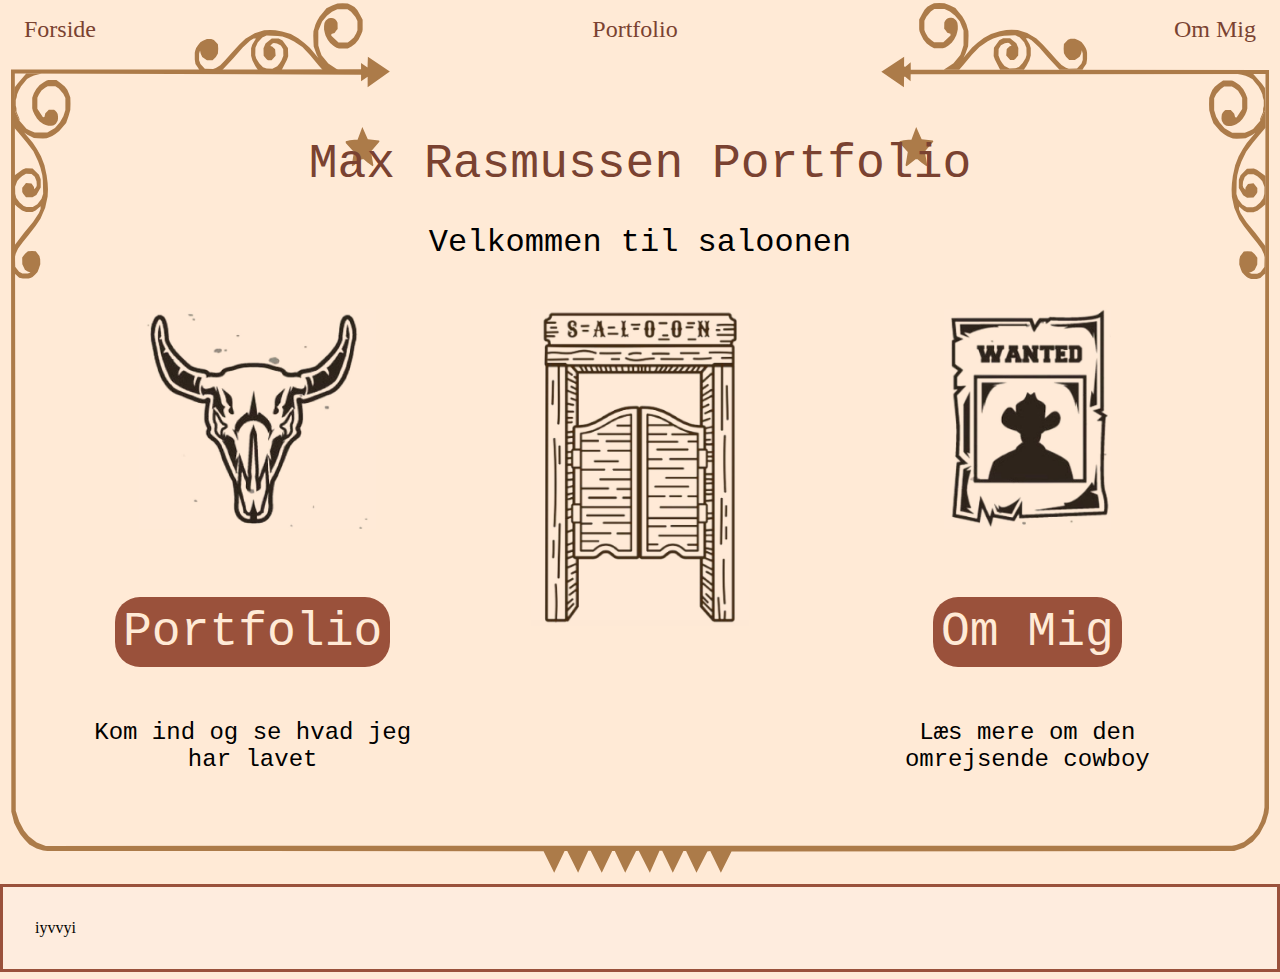
<file: index.html>
<!DOCTYPE html>
<html lang="en">

<head>
    <meta charset="UTF-8">
    <meta name="viewport" content="width=device-width, initial-scale=1.0">
    <title>Forside-portfolio</title>
    <link rel="stylesheet" href="css/style.css">
    <link rel="stylesheet" href="css/layout.css">
    <link rel="stylesheet" href="css/color.css">
</head>

<body>
    <header>
        <nav class="headerboks">
            <ul>
                <li><a href="index.html">Forside</a></li>
                <li><a href="portfolio.html">Portfolio</a></li>
                <li><a href="om-mig.html">Om Mig</a></li>
            </ul>
        </nav>
    </header>

    <div class="frame-wrapper">
        <?xml version="1.0" encoding="UTF-8"?>
        <svg class="page-frame" viewBox="0 0 761.62 445.25" preserveAspectRatio="none" aria-hidden="true" id="Layer_1"
            data-name="Layer 1" xmlns="http://www.w3.org/2000/svg">
            <defs>
                <style>
                    .cls-1 {
                        fill: #ac7b49;
                    }
                </style>
            </defs>
            <polygon class="cls-1"
                points="564.68 34.18 570.63 30.86 574.73 26.67 575.75 24.23 576.68 21.64 576.68 14.03 574.39 9.4 571.45 6.39 568.4 4.3 565.17 3.09 559.01 3.09 556.86 4.36 554.2 7.08 552.99 9.15 552.99 13.8 553.71 15.37 555.2 17.56 557.27 19.12 558.88 20.04 564.45 20.06 568.81 16.66 568.77 15.78 566.85 15.23 565.78 14 564.98 13.14 565.04 9.93 565.56 9.15 566.31 8.35 567.21 7.76 568.42 7.57 569.46 7.53 570.65 7.78 572.13 8.84 572.84 9.87 573.03 10.52 573.21 11.73 573.21 13.39 572.82 15.02 572.31 16.46 570.98 18.64 569.51 20.3 567.38 21.84 565.68 22.74 564.21 23.17 558.86 23.15 556.63 22.17 554.38 20.71 552.37 18.64 550.78 15.98 550.04 14.41 549.84 13.39 549.84 8.51 551.45 5.87 553.09 3.46 554.77 1.94 556.92 .86 558.8 .1 562.01 0 565.13 .12 568.28 1.15 571.76 2.62 573.84 4.71 575.87 6.8 577.45 9.13 578.47 11.05 579.06 12.83 579.62 14.39 579.72 16.68 579.58 20.08 579.47 22.12 577.79 26.08 576.63 28.04 581.86 22.81 585.12 20.34 588.87 17.88 593.31 15.81 598.63 14.42 602.58 13.83 605.74 13.64 609.49 13.83 615.21 15.31 620.83 18.17 624.48 21.13 629.22 25.47 632.97 29.03 636.03 31.69 638.69 33.17 640.39 33.64 645.39 33.49 648.02 31.11 648.86 29.15 648.86 25.86 648.29 24.17 647.87 25.92 646.96 27.58 644.1 29.18 640.69 29.24 638.7 27.52 637.46 25.77 637.29 23.28 637.46 21.02 639.9 18.82 641.5 18.35 644.11 18.29 646.55 19.24 648.09 19.95 649.52 21.49 650.64 22.98 651.18 24.23 651.48 25.41 651.48 28.86 651.06 31.05 649.4 33.13 648.74 34.18 634.77 34.18 627.99 28.07 622.44 22.68 617.87 19.09 615.82 18.11 614.44 18.11 616.64 21.13 617.38 23.01 617.38 26.85 616.56 29.3 614.84 32.08 613.21 34.18 598.83 34.18 595.65 28.97 594.91 27.09 595.08 22.93 598.34 19.09 600.66 18.03 604.88 18.03 608.64 20.64 609.86 23.01 609.78 26.93 607.98 28.65 607.17 29.22 604.96 29.22 602.51 26.93 602.84 23.58 604.63 22.11 605.78 21.95 604.63 20.72 603.65 20.4 601.69 20.56 599.32 21.62 597.94 23.58 597.85 26.93 598.92 29.22 600.06 30.77 601.53 32.24 604.47 33.55 607.98 33.46 610.19 32.81 612.48 30.77 614.27 28.32 614.84 26.6 614.76 22.85 613.37 20.07 610.6 17.54 607.98 16.56 601.2 16.72 598.43 17.09 594.67 18.19 591.35 19.61 586.31 22.47 581.74 26.53 576.57 31.7 574.05 34.18 564.68 34.18" />
            <polygon class="cls-1"
                points="198.06 34.3 192.11 30.99 188.01 26.79 186.98 24.35 186.06 21.76 186.06 14.15 188.35 9.52 191.29 6.52 194.34 4.42 197.56 3.21 203.72 3.21 205.87 4.48 208.53 7.2 209.74 9.27 209.74 13.93 209.02 15.49 207.53 17.68 205.46 19.24 203.86 20.16 198.29 20.18 193.92 16.78 193.96 15.9 195.88 15.35 196.96 14.12 197.76 13.26 197.7 10.05 197.17 9.27 196.43 8.47 195.53 7.88 194.32 7.69 193.28 7.65 192.09 7.9 190.6 8.96 189.9 10 189.7 10.64 189.53 11.85 189.53 13.52 189.92 15.14 190.42 16.59 191.75 18.76 193.22 20.42 195.35 21.96 197.05 22.86 198.52 23.29 203.88 23.27 206.11 22.29 208.36 20.83 210.37 18.76 211.95 16.1 212.7 14.53 212.89 13.52 212.89 8.63 211.29 5.99 209.65 3.58 207.96 2.06 205.81 .98 203.94 .22 200.73 .12 197.6 .24 194.45 1.27 190.97 2.74 188.9 4.83 186.87 6.93 185.28 9.25 184.27 11.17 183.68 12.95 183.11 14.51 183.01 16.8 183.15 20.2 183.27 22.24 184.95 26.21 186.1 28.16 180.87 22.93 177.62 20.47 173.87 18 169.43 15.93 164.1 14.55 160.16 13.95 157 13.76 153.25 13.95 147.53 15.43 141.9 18.29 138.25 21.25 133.52 25.6 129.77 29.15 126.71 31.81 124.04 33.29 122.35 33.76 117.34 33.61 114.71 31.23 113.87 29.27 113.87 25.98 114.44 24.29 114.87 26.04 115.77 27.7 118.64 29.3 122.05 29.36 124.04 27.64 125.27 25.89 125.45 23.4 125.27 21.14 122.84 18.94 121.23 18.47 118.62 18.41 116.19 19.36 114.64 20.07 113.22 21.62 112.09 23.1 111.56 24.35 111.26 25.53 111.26 28.98 111.68 31.17 113.34 33.25 113.99 34.3 127.96 34.3 134.74 28.19 140.3 22.8 144.87 19.21 146.91 18.23 148.3 18.23 146.09 21.25 145.36 23.13 145.36 26.97 146.18 29.42 147.89 32.2 149.52 34.3 163.9 34.3 167.09 29.09 167.82 27.21 167.66 23.05 164.39 19.21 162.08 18.15 157.86 18.15 154.1 20.76 152.87 23.13 152.96 27.05 154.75 28.77 155.57 29.34 157.77 29.34 160.22 27.05 159.9 23.7 158.1 22.23 156.96 22.07 158.1 20.84 159.08 20.52 161.04 20.68 163.41 21.74 164.8 23.7 164.88 27.05 163.82 29.34 162.68 30.89 161.2 32.36 158.26 33.67 154.75 33.59 152.55 32.93 150.26 30.89 148.46 28.44 147.89 26.72 147.97 22.97 149.36 20.19 152.14 17.66 154.75 16.68 161.53 16.84 164.31 17.21 168.07 18.31 171.38 19.73 176.42 22.59 180.99 26.65 186.16 31.82 188.68 34.3 198.06 34.3" />
            <g>
                <polygon class="cls-1"
                    points="1.83 54.3 5.15 60.26 9.35 64.36 11.79 65.38 14.37 66.31 21.98 66.31 26.62 64.01 29.62 61.08 31.71 58.03 32.93 54.8 32.93 48.64 31.65 46.49 28.94 43.83 26.86 42.62 22.21 42.62 20.65 43.34 18.46 44.83 16.89 46.9 15.97 48.5 15.95 54.08 19.36 58.44 20.24 58.4 20.78 56.48 22.01 55.41 22.88 54.61 26.08 54.66 26.86 55.19 27.67 55.93 28.25 56.83 28.45 58.05 28.49 59.08 28.23 60.28 27.18 61.76 26.14 62.47 25.5 62.66 24.28 62.84 22.62 62.84 21 62.45 19.55 61.94 17.38 60.61 15.72 59.14 14.17 57.01 13.27 55.31 12.84 53.84 12.86 48.48 13.84 46.26 15.31 44.01 17.38 41.99 20.04 40.41 21.6 39.67 22.62 39.47 27.51 39.47 30.15 41.07 32.55 42.72 34.08 44.4 35.15 46.55 35.92 48.43 36.02 51.63 35.9 54.76 34.86 57.91 33.39 61.39 31.3 63.46 29.21 65.5 26.88 67.08 24.97 68.1 23.19 68.68 21.62 69.25 19.34 69.35 15.93 69.21 13.9 69.09 9.93 67.41 7.98 66.26 13.2 71.49 15.67 74.74 18.14 78.49 20.21 82.93 21.59 88.26 22.18 92.21 22.38 95.36 22.18 99.11 20.7 104.84 17.84 110.46 14.88 114.11 10.54 118.85 6.99 122.6 4.32 125.65 2.84 128.32 2.37 130.01 2.52 135.02 4.91 137.65 6.87 138.49 10.16 138.49 11.85 137.92 10.1 137.5 8.44 136.59 6.84 133.72 6.78 130.32 8.5 128.32 10.25 127.09 12.74 126.91 15 127.09 17.19 129.53 17.67 131.13 17.73 133.74 16.78 136.18 16.06 137.72 14.52 139.14 13.04 140.27 11.79 140.81 10.6 141.1 7.16 141.1 4.96 140.69 2.88 139.03 1.83 138.37 1.83 124.4 7.94 117.62 13.33 112.07 16.93 107.49 17.91 105.45 17.91 104.06 14.88 106.27 13.01 107 9.17 107 6.72 106.19 3.94 104.47 1.83 102.84 1.83 88.46 7.04 85.28 8.92 84.54 13.09 84.71 16.93 87.97 17.99 90.29 17.99 94.51 15.37 98.26 13.01 99.49 9.08 99.41 7.37 97.61 6.8 96.79 6.8 94.59 9.08 92.14 12.43 92.46 13.9 94.26 14.07 95.4 15.29 94.26 15.62 93.28 15.46 91.32 14.39 88.95 12.43 87.56 9.08 87.48 6.8 88.54 5.25 89.69 3.78 91.16 2.47 94.1 2.55 97.61 3.2 99.82 5.25 102.1 7.7 103.9 9.41 104.47 13.17 104.39 15.95 103 18.48 100.22 19.46 97.61 19.29 90.83 18.92 88.05 17.82 84.3 16.41 80.98 13.54 75.94 9.49 71.37 4.32 66.2 1.83 63.68 1.83 54.3" />
                <polygon class="cls-1"
                    points="9.24 36.15 4.03 41.17 2.19 43.31 1.83 54.3 4.41 58.93 5.15 60.26 5.12 59.29 3.33 55.67 3.28 53.88 2.88 52.54 2.88 49.66 3.43 48.21 3.73 46.68 4.62 44.89 6.11 42.61 7.75 40.92 9.69 38.89 11.82 37.89 13.91 37.1 16.24 36.6 18.62 36.15 9.24 36.15" />
            </g>
            <g>
                <polygon class="cls-1"
                    points="759.51 54.46 756.19 60.41 752 64.51 749.56 65.54 746.97 66.46 739.36 66.46 734.73 64.17 731.72 61.23 729.63 58.18 728.42 54.96 728.42 48.8 729.69 46.65 732.41 43.99 734.48 42.78 739.13 42.78 740.7 43.5 742.89 44.98 744.45 47.06 745.37 48.66 745.39 54.23 741.99 58.59 741.11 58.55 740.56 56.64 739.33 55.56 738.47 54.76 735.26 54.82 734.48 55.35 733.68 56.09 733.09 56.99 732.9 58.2 732.86 59.24 733.11 60.43 734.17 61.92 735.2 62.62 735.85 62.82 737.06 62.99 738.72 62.99 740.35 62.6 741.79 62.09 743.97 60.76 745.63 59.3 747.17 57.17 748.07 55.47 748.5 54 748.48 48.64 747.5 46.41 746.04 44.16 743.97 42.15 741.31 40.57 739.74 39.82 738.72 39.63 733.84 39.63 731.2 41.23 728.79 42.87 727.27 44.55 726.19 46.71 725.43 48.58 725.33 51.79 725.45 54.92 726.48 58.07 727.95 61.55 730.04 63.62 732.13 65.65 734.46 67.24 736.38 68.25 738.16 68.84 739.72 69.41 742.01 69.5 745.41 69.37 747.44 69.25 751.41 67.57 753.37 66.42 748.14 71.64 745.67 74.9 743.21 78.65 741.14 83.09 739.75 88.42 739.16 92.36 738.97 95.52 739.16 99.27 740.64 104.99 743.5 110.62 746.46 114.27 750.8 119 754.36 122.75 757.02 125.81 758.5 128.47 758.97 130.17 758.82 135.18 756.44 137.8 754.48 138.65 751.19 138.65 749.5 138.08 751.25 137.65 752.91 136.75 754.51 133.88 754.57 130.47 752.85 128.48 751.1 127.25 748.61 127.07 746.35 127.25 744.15 129.68 743.68 131.29 743.62 133.9 744.57 136.33 745.28 137.88 746.82 139.3 748.31 140.43 749.56 140.96 750.74 141.26 754.19 141.26 756.38 140.84 758.46 139.18 759.51 138.53 759.51 124.56 753.4 117.78 748.01 112.22 744.42 107.65 743.44 105.61 743.44 104.22 746.46 106.42 748.34 107.16 752.18 107.16 754.63 106.34 757.41 104.63 759.51 102.99 759.51 88.62 754.3 85.43 752.42 84.7 748.26 84.86 744.42 88.13 743.36 90.44 743.36 94.66 745.97 98.42 748.34 99.65 752.26 99.56 753.98 97.77 754.55 96.95 754.55 94.74 752.26 92.29 748.91 92.62 747.44 94.42 747.28 95.56 746.05 94.42 745.73 93.44 745.89 91.48 746.95 89.11 748.91 87.72 752.26 87.64 754.55 88.7 756.1 89.84 757.57 91.31 758.88 94.25 758.79 97.77 758.14 99.97 756.1 102.26 753.65 104.06 751.93 104.63 748.18 104.55 745.4 103.16 742.87 100.38 741.89 97.77 742.05 90.99 742.42 88.21 743.52 84.45 744.94 81.14 747.8 76.1 751.86 71.52 757.03 66.36 759.51 63.84 759.51 54.46" />
                <polygon class="cls-1"
                    points="752.11 36.31 757.32 41.33 759.16 43.46 759.51 54.46 756.93 59.09 756.19 60.41 756.23 59.45 758.01 55.83 758.06 54.04 758.46 52.7 758.46 49.82 757.92 48.36 757.62 46.84 756.72 45.05 755.23 42.77 753.6 41.08 751.66 39.04 749.52 38.05 747.44 37.25 745.1 36.76 742.72 36.31 752.11 36.31" />
            </g>
            <polygon class="cls-1"
                points="541.6 83.09 542.92 76.26 537.97 71.63 537.97 70.84 540.45 70.31 543.23 70.05 545.13 70.05 548.02 63.53 551.33 69.73 558.11 70.37 558.43 70.84 558.06 71.31 553.38 75.94 553.38 76.73 554.69 83.09 554.27 83.56 551.12 81.72 548.86 79.94 547.65 79.94 542.86 83.2 541.97 83.56 541.6 83.09" />
            <polygon class="cls-1"
                points="206.29 83.09 207.61 76.26 202.66 71.63 202.66 70.84 205.14 70.31 207.92 70.05 209.82 70.05 212.71 63.53 216.02 69.73 222.8 70.37 223.12 70.84 222.75 71.31 218.07 75.94 218.07 76.73 219.39 83.09 218.97 83.56 215.81 81.72 213.55 79.94 212.34 79.94 207.55 83.2 206.66 83.56 206.29 83.09" />
            <polygon id="THIS ONE CHATGPT" class="cls-1"
                points="2.31 36.15 2.88 413.54 3.79 415.93 4.98 419.11 7.88 423.65 10.77 426.54 15.6 429.78 21.05 431.54 739.13 431.45 741.64 431.13 746.41 429.52 751.76 425.88 754.76 422.45 756.85 418.76 758.24 415.12 758.88 411.8 759.51 36.31 544.69 36.52 544.62 40.02 541.38 37.75 540.67 37.75 540.6 43.13 526.92 35.22 540.73 27.46 540.67 32.56 541.51 32.63 544.69 30.29 544.75 34.18 761.62 34.31 761.62 412.22 761.28 414.68 759.51 419.72 755.96 425.38 751.81 429.4 746.49 432.54 740.56 434.1 436.21 434.43 429.77 445.25 423.34 434.14 421.58 434.43 415 445.25 408.71 434.14 407.11 434.14 400.67 445.25 394.24 433.99 392.63 433.99 386.78 445.25 380.05 433.99 378.44 434.14 371.86 445.25 365.57 434.14 363.96 434.14 357.67 445.25 350.94 433.99 349.48 433.99 343.34 445.25 336.76 434.14 335.15 434.14 328.86 445.25 322.43 434.28 22.06 434.1 19.46 433.93 15.48 432.88 11.06 430.81 8.22 428.25 5.62 425.62 3.55 422.53 1.93 419.77 1.04 416.73 .19 414.05 0 34.06 211.93 33.95 211.93 30.71 215.85 33.04 216.07 27.46 229.34 35.08 215.92 43.14 215.92 37.72 211.93 40.05 211.94 36.7 2.31 36.15" />
        </svg>


        <main class="framed-content">
            <!--<figure><img id="cowboyhat" src="images/cowboyhat.jpg" alt="Cowboy-hat"></figure>-->
            <h1 class="forsideheader">Max Rasmussen Portfolio</h1>
            <h2 id="velkommen">Velkommen til saloonen </h2>


            <!-- venstre side portfolio, midte billede af saloon dør, højre om mig-->
            <section class="grid-1-1-1">

                <div class="grid-item">
                    <figure><a href="portfolio.html"><img id="skull" src="images/skull.jpg" alt="Kranie"></a></figure>
                    <h1 class="ctah1"><a href="portfolio.html">Portfolio</a></h1>
                    <h2>Kom ind og se hvad jeg har lavet</h2>
                </div>

                <div class="grid-billede">
                    <figure><img id="saloon" src="images/saloon.jpg" alt="Saloondør"></figure>

                </div>

                <div class="grid-item">
                    <figure><a href="om-mig.html"><img id="wanted" src="images/wanted.jpg" alt="Eftersøgt-plakat"></a>
                    </figure>
                    <h1 class="ctah1"><a href="om-mig.html">Om Mig</a></h1>
                    <h2>Læs mere om den omrejsende cowboy</h2>
                </div>

            </section>
        </main>
    </div>

    <footer>iyvvyi</footer>
</body>

</html>
</file>
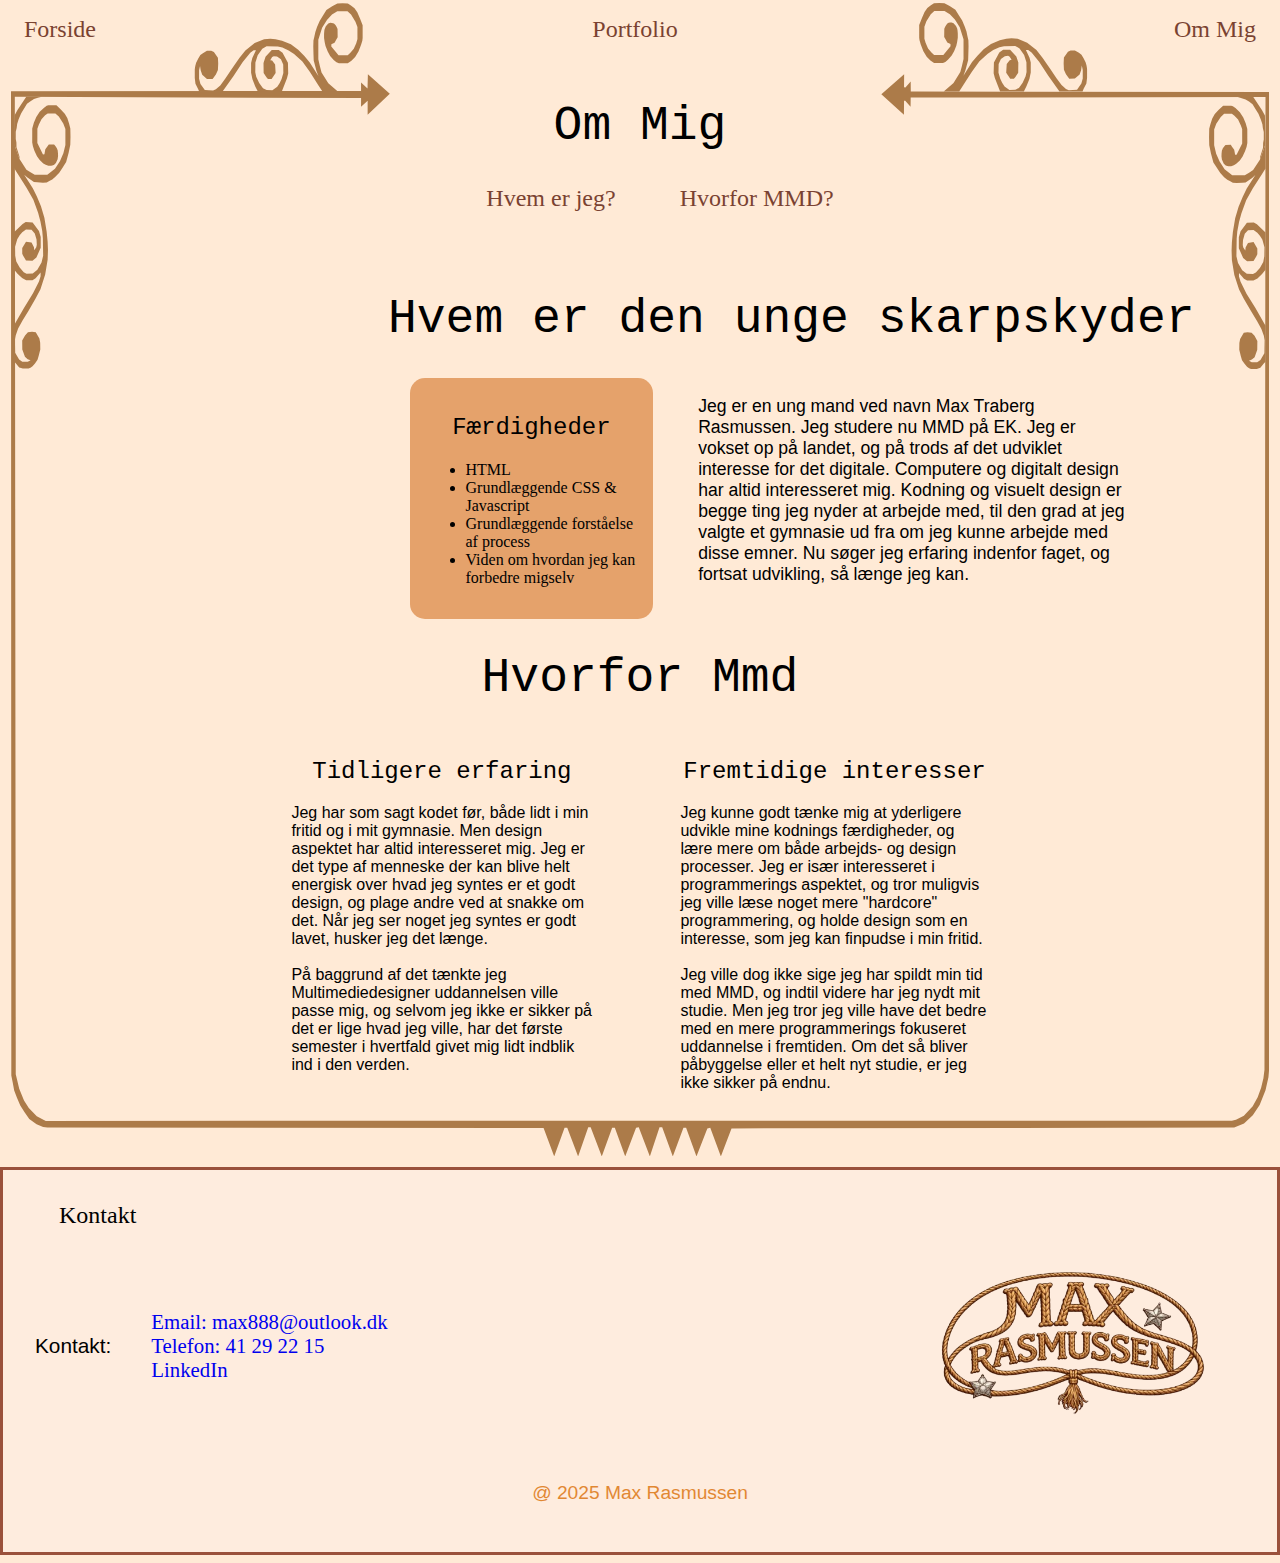
<file: om-mig.html>
<!DOCTYPE html>
<html lang="en">

<head>
    <meta charset="UTF-8">
    <meta name="viewport" content="width=device-width, initial-scale=1.0">
    <title>Om-mig</title>
    <meta name="robots" content="noindex">
    <link rel="stylesheet" href="css/style.css">
    <link rel="stylesheet" href="css/layout.css">
    <link rel="stylesheet" href="css/color.css">
    <link rel="icon" type="x-icon" href="images/cowboyhat.jpg">
</head>

<body class="om-mig-body">
    <header>
        <nav class="headerboks">
            <ul>
                <li><a href="index.html">Forside</a></li>
                <li><a href="portfolio.html">Portfolio</a></li>
                <li><a href="om-mig.html">Om Mig</a></li>
            </ul>
        </nav>
    </header>
    <!-- FRAME WRAPPER -->
    <div class="frame-wrapper">
        <svg class="page-frame" viewBox="0 0 761.62 445.25" preserveAspectRatio="none" aria-hidden="true"
            xmlns="http://www.w3.org/2000/svg">
            <polygon id="frame-outline"
                points="2.31 36.15 2.88 413.54 3.79 415.93 4.98 419.11 7.88 423.65 10.77 426.54 15.6 429.78 21.05 431.54 739.13 431.45 741.64 431.13 746.41 429.52 751.76 425.88 754.76 422.45 756.85 418.76 758.24 415.12 758.88 411.8 759.51 36.31 544.69 36.52 544.62 40.02 541.38 37.75 540.67 37.75 540.6 43.13 526.92 35.22 540.73 27.46 540.67 32.56 541.51 32.63 544.69 30.29 544.75 34.18 761.62 34.31 761.62 412.22 761.28 414.68 759.51 419.72 755.96 425.38 751.81 429.4 746.49 432.54 740.56 434.1 436.21 434.43 429.77 445.25 423.34 434.14 421.58 434.43 415 445.25 408.71 434.14 407.11 434.14 400.67 445.25 394.24 433.99 392.63 433.99 386.78 445.25 380.05 433.99 378.44 434.14 371.86 445.25 365.57 434.14 363.96 434.14 357.67 445.25 350.94 433.99 349.48 433.99 343.34 445.25 336.76 434.14 335.15 434.14 328.86 445.25 322.43 434.28 22.06 434.1 19.46 433.93 15.48 432.88 11.06 430.81 8.22 428.25 5.62 425.62 3.55 422.53 1.93 419.77 1.04 416.73 .19 414.05 0 34.06 211.93 33.95 211.93 30.71 215.85 33.04 216.07 27.46 229.34 35.08 215.92 43.14 215.92 37.72 211.93 40.05 211.94 36.7 2.31 36.15"
                fill="#ac7b49" />
            <polygon class="cls-1"
                points="564.68 34.18 570.63 30.86 574.73 26.67 575.75 24.23 576.68 21.64 576.68 14.03 574.39 9.4 571.45 6.39 568.4 4.3 565.17 3.09 559.01 3.09 556.86 4.36 554.2 7.08 552.99 9.15 552.99 13.8 553.71 15.37 555.2 17.56 557.27 19.12 558.88 20.04 564.45 20.06 568.81 16.66 568.77 15.78 566.85 15.23 565.78 14 564.98 13.14 565.04 9.93 565.56 9.15 566.31 8.35 567.21 7.76 568.42 7.57 569.46 7.53 570.65 7.78 572.13 8.84 572.84 9.87 573.03 10.52 573.21 11.73 573.21 13.39 572.82 15.02 572.31 16.46 570.98 18.64 569.51 20.3 567.38 21.84 565.68 22.74 564.21 23.17 558.86 23.15 556.63 22.17 554.38 20.71 552.37 18.64 550.78 15.98 550.04 14.41 549.84 13.39 549.84 8.51 551.45 5.87 553.09 3.46 554.77 1.94 556.92 .86 558.8 .1 562.01 0 565.13 .12 568.28 1.15 571.76 2.62 573.84 4.71 575.87 6.8 577.45 9.13 578.47 11.05 579.06 12.83 579.62 14.39 579.72 16.68 579.58 20.08 579.47 22.12 577.79 26.08 576.63 28.04 581.86 22.81 585.12 20.34 588.87 17.88 593.31 15.81 598.63 14.42 602.58 13.83 605.74 13.64 609.49 13.83 615.21 15.31 620.83 18.17 624.48 21.13 629.22 25.47 632.97 29.03 636.03 31.69 638.69 33.17 640.39 33.64 645.39 33.49 648.02 31.11 648.86 29.15 648.86 25.86 648.29 24.17 647.87 25.92 646.96 27.58 644.1 29.18 640.69 29.24 638.7 27.52 637.46 25.77 637.29 23.28 637.46 21.02 639.9 18.82 641.5 18.35 644.11 18.29 646.55 19.24 648.09 19.95 649.52 21.49 650.64 22.98 651.18 24.23 651.48 25.41 651.48 28.86 651.06 31.05 649.4 33.13 648.74 34.18 634.77 34.18 627.99 28.07 622.44 22.68 617.87 19.09 615.82 18.11 614.44 18.11 616.64 21.13 617.38 23.01 617.38 26.85 616.56 29.3 614.84 32.08 613.21 34.18 598.83 34.18 595.65 28.97 594.91 27.09 595.08 22.93 598.34 19.09 600.66 18.03 604.88 18.03 608.64 20.64 609.86 23.01 609.78 26.93 607.98 28.65 607.17 29.22 604.96 29.22 602.51 26.93 602.84 23.58 604.63 22.11 605.78 21.95 604.63 20.72 603.65 20.4 601.69 20.56 599.32 21.62 597.94 23.58 597.85 26.93 598.92 29.22 600.06 30.77 601.53 32.24 604.47 33.55 607.98 33.46 610.19 32.81 612.48 30.77 614.27 28.32 614.84 26.6 614.76 22.85 613.37 20.07 610.6 17.54 607.98 16.56 601.2 16.72 598.43 17.09 594.67 18.19 591.35 19.61 586.31 22.47 581.74 26.53 576.57 31.7 574.05 34.18 564.68 34.18" />
            <polygon class="cls-1"
                points="198.06 34.3 192.11 30.99 188.01 26.79 186.98 24.35 186.06 21.76 186.06 14.15 188.35 9.52 191.29 6.52 194.34 4.42 197.56 3.21 203.72 3.21 205.87 4.48 208.53 7.2 209.74 9.27 209.74 13.93 209.02 15.49 207.53 17.68 205.46 19.24 203.86 20.16 198.29 20.18 193.92 16.78 193.96 15.9 195.88 15.35 196.96 14.12 197.76 13.26 197.7 10.05 197.17 9.27 196.43 8.47 195.53 7.88 194.32 7.69 193.28 7.65 192.09 7.9 190.6 8.96 189.9 10 189.7 10.64 189.53 11.85 189.53 13.52 189.92 15.14 190.42 16.59 191.75 18.76 193.22 20.42 195.35 21.96 197.05 22.86 198.52 23.29 203.88 23.27 206.11 22.29 208.36 20.83 210.37 18.76 211.95 16.1 212.7 14.53 212.89 13.52 212.89 8.63 211.29 5.99 209.65 3.58 207.96 2.06 205.81 .98 203.94 .22 200.73 .12 197.6 .24 194.45 1.27 190.97 2.74 188.9 4.83 186.87 6.93 185.28 9.25 184.27 11.17 183.68 12.95 183.11 14.51 183.01 16.8 183.15 20.2 183.27 22.24 184.95 26.21 186.1 28.16 180.87 22.93 177.62 20.47 173.87 18 169.43 15.93 164.1 14.55 160.16 13.95 157 13.76 153.25 13.95 147.53 15.43 141.9 18.29 138.25 21.25 133.52 25.6 129.77 29.15 126.71 31.81 124.04 33.29 122.35 33.76 117.34 33.61 114.71 31.23 113.87 29.27 113.87 25.98 114.44 24.29 114.87 26.04 115.77 27.7 118.64 29.3 122.05 29.36 124.04 27.64 125.27 25.89 125.45 23.4 125.27 21.14 122.84 18.94 121.23 18.47 118.62 18.41 116.19 19.36 114.64 20.07 113.22 21.62 112.09 23.1 111.56 24.35 111.26 25.53 111.26 28.98 111.68 31.17 113.34 33.25 113.99 34.3 127.96 34.3 134.74 28.19 140.3 22.8 144.87 19.21 146.91 18.23 148.3 18.23 146.09 21.25 145.36 23.13 145.36 26.97 146.18 29.42 147.89 32.2 149.52 34.3 163.9 34.3 167.09 29.09 167.82 27.21 167.66 23.05 164.39 19.21 162.08 18.15 157.86 18.15 154.1 20.76 152.87 23.13 152.96 27.05 154.75 28.77 155.57 29.34 157.77 29.34 160.22 27.05 159.9 23.7 158.1 22.23 156.96 22.07 158.1 20.84 159.08 20.52 161.04 20.68 163.41 21.74 164.8 23.7 164.88 27.05 163.82 29.34 162.68 30.89 161.2 32.36 158.26 33.67 154.75 33.59 152.55 32.93 150.26 30.89 148.46 28.44 147.89 26.72 147.97 22.97 149.36 20.19 152.14 17.66 154.75 16.68 161.53 16.84 164.31 17.21 168.07 18.31 171.38 19.73 176.42 22.59 180.99 26.65 186.16 31.82 188.68 34.3 198.06 34.3" />
            <g>
                <polygon class="cls-1"
                    points="1.83 54.3 5.15 60.26 9.35 64.36 11.79 65.38 14.37 66.31 21.98 66.31 26.62 64.01 29.62 61.08 31.71 58.03 32.93 54.8 32.93 48.64 31.65 46.49 28.94 43.83 26.86 42.62 22.21 42.62 20.65 43.34 18.46 44.83 16.89 46.9 15.97 48.5 15.95 54.08 19.36 58.44 20.24 58.4 20.78 56.48 22.01 55.41 22.88 54.61 26.08 54.66 26.86 55.19 27.67 55.93 28.25 56.83 28.45 58.05 28.49 59.08 28.23 60.28 27.18 61.76 26.14 62.47 25.5 62.66 24.28 62.84 22.62 62.84 21 62.45 19.55 61.94 17.38 60.61 15.72 59.14 14.17 57.01 13.27 55.31 12.84 53.84 12.86 48.48 13.84 46.26 15.31 44.01 17.38 41.99 20.04 40.41 21.6 39.67 22.62 39.47 27.51 39.47 30.15 41.07 32.55 42.72 34.08 44.4 35.15 46.55 35.92 48.43 36.02 51.63 35.9 54.76 34.86 57.91 33.39 61.39 31.3 63.46 29.21 65.5 26.88 67.08 24.97 68.1 23.19 68.68 21.62 69.25 19.34 69.35 15.93 69.21 13.9 69.09 9.93 67.41 7.98 66.26 13.2 71.49 15.67 74.74 18.14 78.49 20.21 82.93 21.59 88.26 22.18 92.21 22.38 95.36 22.18 99.11 20.7 104.84 17.84 110.46 14.88 114.11 10.54 118.85 6.99 122.6 4.32 125.65 2.84 128.32 2.37 130.01 2.52 135.02 4.91 137.65 6.87 138.49 10.16 138.49 11.85 137.92 10.1 137.5 8.44 136.59 6.84 133.72 6.78 130.32 8.5 128.32 10.25 127.09 12.74 126.91 15 127.09 17.19 129.53 17.67 131.13 17.73 133.74 16.78 136.18 16.06 137.72 14.52 139.14 13.04 140.27 11.79 140.81 10.6 141.1 7.16 141.1 4.96 140.69 2.88 139.03 1.83 138.37 1.83 124.4 7.94 117.62 13.33 112.07 16.93 107.49 17.91 105.45 17.91 104.06 14.88 106.27 13.01 107 9.17 107 6.72 106.19 3.94 104.47 1.83 102.84 1.83 88.46 7.04 85.28 8.92 84.54 13.09 84.71 16.93 87.97 17.99 90.29 17.99 94.51 15.37 98.26 13.01 99.49 9.08 99.41 7.37 97.61 6.8 96.79 6.8 94.59 9.08 92.14 12.43 92.46 13.9 94.26 14.07 95.4 15.29 94.26 15.62 93.28 15.46 91.32 14.39 88.95 12.43 87.56 9.08 87.48 6.8 88.54 5.25 89.69 3.78 91.16 2.47 94.1 2.55 97.61 3.2 99.82 5.25 102.1 7.7 103.9 9.41 104.47 13.17 104.39 15.95 103 18.48 100.22 19.46 97.61 19.29 90.83 18.92 88.05 17.82 84.3 16.41 80.98 13.54 75.94 9.49 71.37 4.32 66.2 1.83 63.68 1.83 54.3" />
                <polygon class="cls-1"
                    points="9.24 36.15 4.03 41.17 2.19 43.31 1.83 54.3 4.41 58.93 5.15 60.26 5.12 59.29 3.33 55.67 3.28 53.88 2.88 52.54 2.88 49.66 3.43 48.21 3.73 46.68 4.62 44.89 6.11 42.61 7.75 40.92 9.69 38.89 11.82 37.89 13.91 37.1 16.24 36.6 18.62 36.15 9.24 36.15" />
            </g>
            <g>
                <polygon class="cls-1"
                    points="759.51 54.46 756.19 60.41 752 64.51 749.56 65.54 746.97 66.46 739.36 66.46 734.73 64.17 731.72 61.23 729.63 58.18 728.42 54.96 728.42 48.8 729.69 46.65 732.41 43.99 734.48 42.78 739.13 42.78 740.7 43.5 742.89 44.98 744.45 47.06 745.37 48.66 745.39 54.23 741.99 58.59 741.11 58.55 740.56 56.64 739.33 55.56 738.47 54.76 735.26 54.82 734.48 55.35 733.68 56.09 733.09 56.99 732.9 58.2 732.86 59.24 733.11 60.43 734.17 61.92 735.2 62.62 735.85 62.82 737.06 62.99 738.72 62.99 740.35 62.6 741.79 62.09 743.97 60.76 745.63 59.3 747.17 57.17 748.07 55.47 748.5 54 748.48 48.64 747.5 46.41 746.04 44.16 743.97 42.15 741.31 40.57 739.74 39.82 738.72 39.63 733.84 39.63 731.2 41.23 728.79 42.87 727.27 44.55 726.19 46.71 725.43 48.58 725.33 51.79 725.45 54.92 726.48 58.07 727.95 61.55 730.04 63.62 732.13 65.65 734.46 67.24 736.38 68.25 738.16 68.84 739.72 69.41 742.01 69.5 745.41 69.37 747.44 69.25 751.41 67.57 753.37 66.42 748.14 71.64 745.67 74.9 743.21 78.65 741.14 83.09 739.75 88.42 739.16 92.36 738.97 95.52 739.16 99.27 740.64 104.99 743.5 110.62 746.46 114.27 750.8 119 754.36 122.75 757.02 125.81 758.5 128.47 758.97 130.17 758.82 135.18 756.44 137.8 754.48 138.65 751.19 138.65 749.5 138.08 751.25 137.65 752.91 136.75 754.51 133.88 754.57 130.47 752.85 128.48 751.1 127.25 748.61 127.07 746.35 127.25 744.15 129.68 743.68 131.29 743.62 133.9 744.57 136.33 745.28 137.88 746.82 139.3 748.31 140.43 749.56 140.96 750.74 141.26 754.19 141.26 756.38 140.84 758.46 139.18 759.51 138.53 759.51 124.56 753.4 117.78 748.01 112.22 744.42 107.65 743.44 105.61 743.44 104.22 746.46 106.42 748.34 107.16 752.18 107.16 754.63 106.34 757.41 104.63 759.51 102.99 759.51 88.62 754.3 85.43 752.42 84.7 748.26 84.86 744.42 88.13 743.36 90.44 743.36 94.66 745.97 98.42 748.34 99.65 752.26 99.56 753.98 97.77 754.55 96.95 754.55 94.74 752.26 92.29 748.91 92.62 747.44 94.42 747.28 95.56 746.05 94.42 745.73 93.44 745.89 91.48 746.95 89.11 748.91 87.72 752.26 87.64 754.55 88.7 756.1 89.84 757.57 91.31 758.88 94.25 758.79 97.77 758.14 99.97 756.1 102.26 753.65 104.06 751.93 104.63 748.18 104.55 745.4 103.16 742.87 100.38 741.89 97.77 742.05 90.99 742.42 88.21 743.52 84.45 744.94 81.14 747.8 76.1 751.86 71.52 757.03 66.36 759.51 63.84 759.51 54.46" />
                <polygon class="cls-1"
                    points="752.11 36.31 757.32 41.33 759.16 43.46 759.51 54.46 756.93 59.09 756.19 60.41 756.23 59.45 758.01 55.83 758.06 54.04 758.46 52.7 758.46 49.82 757.92 48.36 757.62 46.84 756.72 45.05 755.23 42.77 753.6 41.08 751.66 39.04 749.52 38.05 747.44 37.25 745.1 36.76 742.72 36.31 752.11 36.31" />
            </g>

        </svg>
        <main class="framed-content">
            <h1 style="margin-top: 1em;">Om Mig</h1>
            <nav class="omosnav">
                <ul>
                    <li><a href="#hvem">Hvem er jeg?</a></li>
                    <li><a href="#Tidligere">Hvorfor MMD?</a></li>
                </ul>
            </nav>

            <section id="hvem" class="grid-1-3">

                <div>
                    <img class="frame">
                </div>

                <div>
                    <h1>Hvem er den unge skarpskyder</h1>


                    <div class="grid-1-2tekst">
                        <div class="skills">
                            <h2>Færdigheder</h2>

                            <ul class="skills2">
                                <li>HTML</li>
                                <li>Grundlæggende CSS & Javascript</li>
                                <li>Grundlæggende forståelse af process</li>
                                <li>Viden om hvordan jeg kan forbedre migselv</li>
                            </ul>
                        </div>


                        <p class="textmargin">Jeg er en ung mand ved navn Max Traberg Rasmussen. Jeg studere nu MMD på
                            EK.
                            Jeg er vokset op på landet, og på trods af det udviklet interesse for det digitale.
                            Computere og digitalt design har altid interesseret mig.
                            Kodning og visuelt design er begge ting jeg nyder at arbejde med, til den grad at jeg valgte
                            et gymnasie ud fra om jeg kunne arbejde med disse emner. Nu søger jeg erfaring indenfor
                            faget, og fortsat udvikling, så længe jeg kan.</p>



                    </div>
                </div>

            </section>


            <section id="Tidligere">
                <h1>Hvorfor Mmd</h1>

                <div class="twocolumns">
                    <div>
                        <H2>Tidligere erfaring</H2>
                        <p class="column">Jeg har som sagt kodet før, både lidt i min fritid og i mit gymnasie. Men
                            design aspektet har altid interesseret mig. Jeg er det type af menneske der kan blive helt
                            energisk over hvad jeg syntes er et godt design, og plage andre ved at snakke om det. Når
                            jeg ser noget jeg syntes er godt lavet, husker jeg det længe.<br> <br>
                            På baggrund af det tænkte jeg Multimediedesigner uddannelsen ville passe mig, og selvom jeg
                            ikke er sikker på det er lige hvad jeg ville, har det første semester i hvertfald givet mig
                            lidt indblik ind i den verden.</p>
                    </div>
                    <div>
                        <h2>Fremtidige interesser</h2>
                        <p class="column">Jeg kunne godt tænke mig at yderligere udvikle mine kodnings færdigheder, og
                            lære mere om både arbejds- og design processer. Jeg er især interesseret i programmerings
                            aspektet, og tror muligvis jeg ville læse noget mere "hardcore" programmering, og holde
                            design
                            som en interesse, som jeg kan finpudse i min fritid.<br><br> Jeg ville dog ikke sige jeg har
                            spildt min tid med MMD, og indtil videre har jeg nydt mit studie. Men jeg tror jeg ville
                            have det bedre med en mere programmerings fokuseret uddannelse i fremtiden. Om det så bliver
                            påbyggelse eller et helt nyt studie, er jeg ikke sikker på endnu.
                        </p>
                    </div>
                </div>

            </section>
        </main>

    </div>
    <footer>
        <h3 style="text-align: left;">Kontakt</h3>
        <div class="flexfooter">
            <p>Kontakt:</p>
            <ul>



                <li> <a href="mailto:max888@outlook.dk">Email: max888@outlook.dk</a></li>

                <li> <a href="tel:+4541292215">Telefon: 41 29 22 15</a></li>

                <li><a href="https://www.linkedin.com/in/max-rasmussen-28797939a/">LinkedIn</a></li>

            </ul>
            <img class="logo" src="images/logo1.png" alt="">

        </div>
        <p class="lavet">@ 2025 Max Rasmussen</p>
    </footer>
    <script src="js/om-mig.js"></script>
</body>



</html>
</file>
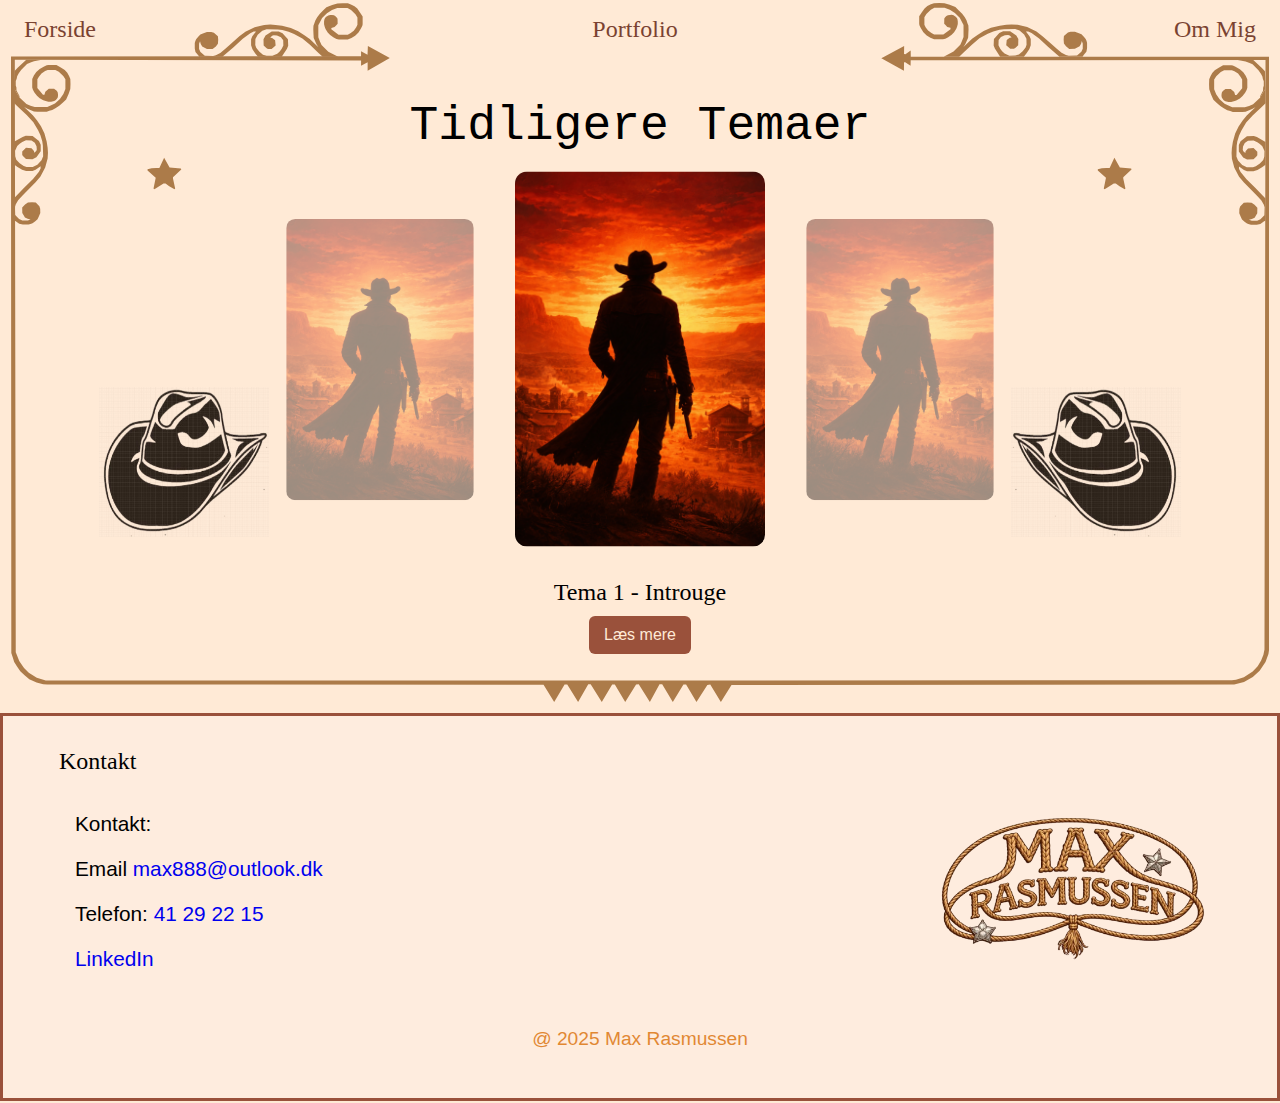
<file: portfolio.html>
<!DOCTYPE html>
<html lang="en">

<head>
    <meta charset="UTF-8">
    <meta name="viewport" content="width=device-width, initial-scale=1.0">
    <title>Portfolio</title>
    <meta name="robots" content="noindex">
    <link rel="stylesheet" href="css/style.css">
    <link rel="stylesheet" href="css/layout.css">
    <link rel="stylesheet" href="css/color.css">
    <link rel="stylesheet" href="css/roulette.css">
    <link rel="icon" type="x-icon" href="images/cowboyhat.jpg">
</head>

<body>
    <header>
        <nav class="headerboks">
            <ul>
                <li><a href="index.html">Forside</a></li>
                <li><a href="portfolio.html">Portfolio</a></li>
                <li><a href="om-mig.html">Om Mig</a></li>
            </ul>
        </nav>

    </header>
    <!-- FRAME WRAPPER -->
    <div class="frame-wrapper">

        <svg class="page-frame" viewBox="0 0 761.62 445.25" preserveAspectRatio="none" aria-hidden="true"
            xmlns="http://www.w3.org/2000/svg">

            <polygon id="frame-outline"
                points="2.31 36.15 2.88 413.54 3.79 415.93 4.98 419.11 7.88 423.65 10.77 426.54 15.6 429.78 21.05 431.54 739.13 431.45 741.64 431.13 746.41 429.52 751.76 425.88 754.76 422.45 756.85 418.76 758.24 415.12 758.88 411.8 759.51 36.31 544.69 36.52 544.62 40.02 541.38 37.75 540.67 37.75 540.6 43.13 526.92 35.22 540.73 27.46 540.67 32.56 541.51 32.63 544.69 30.29 544.75 34.18 761.62 34.31 761.62 412.22 761.28 414.68 759.51 419.72 755.96 425.38 751.81 429.4 746.49 432.54 740.56 434.1 436.21 434.43 429.77 445.25 423.34 434.14 421.58 434.43 415 445.25 408.71 434.14 407.11 434.14 400.67 445.25 394.24 433.99 392.63 433.99 386.78 445.25 380.05 433.99 378.44 434.14 371.86 445.25 365.57 434.14 363.96 434.14 357.67 445.25 350.94 433.99 349.48 433.99 343.34 445.25 336.76 434.14 335.15 434.14 328.86 445.25 322.43 434.28 22.06 434.1 19.46 433.93 15.48 432.88 11.06 430.81 8.22 428.25 5.62 425.62 3.55 422.53 1.93 419.77 1.04 416.73 .19 414.05 0 34.06 211.93 33.95 211.93 30.71 215.85 33.04 216.07 27.46 229.34 35.08 215.92 43.14 215.92 37.72 211.93 40.05 211.94 36.7 2.31 36.15"
                fill="#ac7b49" />

            <polygon class="cls-1"
                points="564.68 34.18 570.63 30.86 574.73 26.67 575.75 24.23 576.68 21.64 576.68 14.03 574.39 9.4 571.45 6.39 568.4 4.3 565.17 3.09 559.01 3.09 556.86 4.36 554.2 7.08 552.99 9.15 552.99 13.8 553.71 15.37 555.2 17.56 557.27 19.12 558.88 20.04 564.45 20.06 568.81 16.66 568.77 15.78 566.85 15.23 565.78 14 564.98 13.14 565.04 9.93 565.56 9.15 566.31 8.35 567.21 7.76 568.42 7.57 569.46 7.53 570.65 7.78 572.13 8.84 572.84 9.87 573.03 10.52 573.21 11.73 573.21 13.39 572.82 15.02 572.31 16.46 570.98 18.64 569.51 20.3 567.38 21.84 565.68 22.74 564.21 23.17 558.86 23.15 556.63 22.17 554.38 20.71 552.37 18.64 550.78 15.98 550.04 14.41 549.84 13.39 549.84 8.51 551.45 5.87 553.09 3.46 554.77 1.94 556.92 .86 558.8 .1 562.01 0 565.13 .12 568.28 1.15 571.76 2.62 573.84 4.71 575.87 6.8 577.45 9.13 578.47 11.05 579.06 12.83 579.62 14.39 579.72 16.68 579.58 20.08 579.47 22.12 577.79 26.08 576.63 28.04 581.86 22.81 585.12 20.34 588.87 17.88 593.31 15.81 598.63 14.42 602.58 13.83 605.74 13.64 609.49 13.83 615.21 15.31 620.83 18.17 624.48 21.13 629.22 25.47 632.97 29.03 636.03 31.69 638.69 33.17 640.39 33.64 645.39 33.49 648.02 31.11 648.86 29.15 648.86 25.86 648.29 24.17 647.87 25.92 646.96 27.58 644.1 29.18 640.69 29.24 638.7 27.52 637.46 25.77 637.29 23.28 637.46 21.02 639.9 18.82 641.5 18.35 644.11 18.29 646.55 19.24 648.09 19.95 649.52 21.49 650.64 22.98 651.18 24.23 651.48 25.41 651.48 28.86 651.06 31.05 649.4 33.13 648.74 34.18 634.77 34.18 627.99 28.07 622.44 22.68 617.87 19.09 615.82 18.11 614.44 18.11 616.64 21.13 617.38 23.01 617.38 26.85 616.56 29.3 614.84 32.08 613.21 34.18 598.83 34.18 595.65 28.97 594.91 27.09 595.08 22.93 598.34 19.09 600.66 18.03 604.88 18.03 608.64 20.64 609.86 23.01 609.78 26.93 607.98 28.65 607.17 29.22 604.96 29.22 602.51 26.93 602.84 23.58 604.63 22.11 605.78 21.95 604.63 20.72 603.65 20.4 601.69 20.56 599.32 21.62 597.94 23.58 597.85 26.93 598.92 29.22 600.06 30.77 601.53 32.24 604.47 33.55 607.98 33.46 610.19 32.81 612.48 30.77 614.27 28.32 614.84 26.6 614.76 22.85 613.37 20.07 610.6 17.54 607.98 16.56 601.2 16.72 598.43 17.09 594.67 18.19 591.35 19.61 586.31 22.47 581.74 26.53 576.57 31.7 574.05 34.18 564.68 34.18" />
            <polygon class="cls-1"
                points="198.06 34.3 192.11 30.99 188.01 26.79 186.98 24.35 186.06 21.76 186.06 14.15 188.35 9.52 191.29 6.52 194.34 4.42 197.56 3.21 203.72 3.21 205.87 4.48 208.53 7.2 209.74 9.27 209.74 13.93 209.02 15.49 207.53 17.68 205.46 19.24 203.86 20.16 198.29 20.18 193.92 16.78 193.96 15.9 195.88 15.35 196.96 14.12 197.76 13.26 197.7 10.05 197.17 9.27 196.43 8.47 195.53 7.88 194.32 7.69 193.28 7.65 192.09 7.9 190.6 8.96 189.9 10 189.7 10.64 189.53 11.85 189.53 13.52 189.92 15.14 190.42 16.59 191.75 18.76 193.22 20.42 195.35 21.96 197.05 22.86 198.52 23.29 203.88 23.27 206.11 22.29 208.36 20.83 210.37 18.76 211.95 16.1 212.7 14.53 212.89 13.52 212.89 8.63 211.29 5.99 209.65 3.58 207.96 2.06 205.81 .98 203.94 .22 200.73 .12 197.6 .24 194.45 1.27 190.97 2.74 188.9 4.83 186.87 6.93 185.28 9.25 184.27 11.17 183.68 12.95 183.11 14.51 183.01 16.8 183.15 20.2 183.27 22.24 184.95 26.21 186.1 28.16 180.87 22.93 177.62 20.47 173.87 18 169.43 15.93 164.1 14.55 160.16 13.95 157 13.76 153.25 13.95 147.53 15.43 141.9 18.29 138.25 21.25 133.52 25.6 129.77 29.15 126.71 31.81 124.04 33.29 122.35 33.76 117.34 33.61 114.71 31.23 113.87 29.27 113.87 25.98 114.44 24.29 114.87 26.04 115.77 27.7 118.64 29.3 122.05 29.36 124.04 27.64 125.27 25.89 125.45 23.4 125.27 21.14 122.84 18.94 121.23 18.47 118.62 18.41 116.19 19.36 114.64 20.07 113.22 21.62 112.09 23.1 111.56 24.35 111.26 25.53 111.26 28.98 111.68 31.17 113.34 33.25 113.99 34.3 127.96 34.3 134.74 28.19 140.3 22.8 144.87 19.21 146.91 18.23 148.3 18.23 146.09 21.25 145.36 23.13 145.36 26.97 146.18 29.42 147.89 32.2 149.52 34.3 163.9 34.3 167.09 29.09 167.82 27.21 167.66 23.05 164.39 19.21 162.08 18.15 157.86 18.15 154.1 20.76 152.87 23.13 152.96 27.05 154.75 28.77 155.57 29.34 157.77 29.34 160.22 27.05 159.9 23.7 158.1 22.23 156.96 22.07 158.1 20.84 159.08 20.52 161.04 20.68 163.41 21.74 164.8 23.7 164.88 27.05 163.82 29.34 162.68 30.89 161.2 32.36 158.26 33.67 154.75 33.59 152.55 32.93 150.26 30.89 148.46 28.44 147.89 26.72 147.97 22.97 149.36 20.19 152.14 17.66 154.75 16.68 161.53 16.84 164.31 17.21 168.07 18.31 171.38 19.73 176.42 22.59 180.99 26.65 186.16 31.82 188.68 34.3 198.06 34.3" />
            <g>
                <polygon class="cls-1"
                    points="1.83 54.3 5.15 60.26 9.35 64.36 11.79 65.38 14.37 66.31 21.98 66.31 26.62 64.01 29.62 61.08 31.71 58.03 32.93 54.8 32.93 48.64 31.65 46.49 28.94 43.83 26.86 42.62 22.21 42.62 20.65 43.34 18.46 44.83 16.89 46.9 15.97 48.5 15.95 54.08 19.36 58.44 20.24 58.4 20.78 56.48 22.01 55.41 22.88 54.61 26.08 54.66 26.86 55.19 27.67 55.93 28.25 56.83 28.45 58.05 28.49 59.08 28.23 60.28 27.18 61.76 26.14 62.47 25.5 62.66 24.28 62.84 22.62 62.84 21 62.45 19.55 61.94 17.38 60.61 15.72 59.14 14.17 57.01 13.27 55.31 12.84 53.84 12.86 48.48 13.84 46.26 15.31 44.01 17.38 41.99 20.04 40.41 21.6 39.67 22.62 39.47 27.51 39.47 30.15 41.07 32.55 42.72 34.08 44.4 35.15 46.55 35.92 48.43 36.02 51.63 35.9 54.76 34.86 57.91 33.39 61.39 31.3 63.46 29.21 65.5 26.88 67.08 24.97 68.1 23.19 68.68 21.62 69.25 19.34 69.35 15.93 69.21 13.9 69.09 9.93 67.41 7.98 66.26 13.2 71.49 15.67 74.74 18.14 78.49 20.21 82.93 21.59 88.26 22.18 92.21 22.38 95.36 22.18 99.11 20.7 104.84 17.84 110.46 14.88 114.11 10.54 118.85 6.99 122.6 4.32 125.65 2.84 128.32 2.37 130.01 2.52 135.02 4.91 137.65 6.87 138.49 10.16 138.49 11.85 137.92 10.1 137.5 8.44 136.59 6.84 133.72 6.78 130.32 8.5 128.32 10.25 127.09 12.74 126.91 15 127.09 17.19 129.53 17.67 131.13 17.73 133.74 16.78 136.18 16.06 137.72 14.52 139.14 13.04 140.27 11.79 140.81 10.6 141.1 7.16 141.1 4.96 140.69 2.88 139.03 1.83 138.37 1.83 124.4 7.94 117.62 13.33 112.07 16.93 107.49 17.91 105.45 17.91 104.06 14.88 106.27 13.01 107 9.17 107 6.72 106.19 3.94 104.47 1.83 102.84 1.83 88.46 7.04 85.28 8.92 84.54 13.09 84.71 16.93 87.97 17.99 90.29 17.99 94.51 15.37 98.26 13.01 99.49 9.08 99.41 7.37 97.61 6.8 96.79 6.8 94.59 9.08 92.14 12.43 92.46 13.9 94.26 14.07 95.4 15.29 94.26 15.62 93.28 15.46 91.32 14.39 88.95 12.43 87.56 9.08 87.48 6.8 88.54 5.25 89.69 3.78 91.16 2.47 94.1 2.55 97.61 3.2 99.82 5.25 102.1 7.7 103.9 9.41 104.47 13.17 104.39 15.95 103 18.48 100.22 19.46 97.61 19.29 90.83 18.92 88.05 17.82 84.3 16.41 80.98 13.54 75.94 9.49 71.37 4.32 66.2 1.83 63.68 1.83 54.3" />
                <polygon class="cls-1"
                    points="9.24 36.15 4.03 41.17 2.19 43.31 1.83 54.3 4.41 58.93 5.15 60.26 5.12 59.29 3.33 55.67 3.28 53.88 2.88 52.54 2.88 49.66 3.43 48.21 3.73 46.68 4.62 44.89 6.11 42.61 7.75 40.92 9.69 38.89 11.82 37.89 13.91 37.1 16.24 36.6 18.62 36.15 9.24 36.15" />
            </g>
            <g>
                <polygon class="cls-1"
                    points="759.51 54.46 756.19 60.41 752 64.51 749.56 65.54 746.97 66.46 739.36 66.46 734.73 64.17 731.72 61.23 729.63 58.18 728.42 54.96 728.42 48.8 729.69 46.65 732.41 43.99 734.48 42.78 739.13 42.78 740.7 43.5 742.89 44.98 744.45 47.06 745.37 48.66 745.39 54.23 741.99 58.59 741.11 58.55 740.56 56.64 739.33 55.56 738.47 54.76 735.26 54.82 734.48 55.35 733.68 56.09 733.09 56.99 732.9 58.2 732.86 59.24 733.11 60.43 734.17 61.92 735.2 62.62 735.85 62.82 737.06 62.99 738.72 62.99 740.35 62.6 741.79 62.09 743.97 60.76 745.63 59.3 747.17 57.17 748.07 55.47 748.5 54 748.48 48.64 747.5 46.41 746.04 44.16 743.97 42.15 741.31 40.57 739.74 39.82 738.72 39.63 733.84 39.63 731.2 41.23 728.79 42.87 727.27 44.55 726.19 46.71 725.43 48.58 725.33 51.79 725.45 54.92 726.48 58.07 727.95 61.55 730.04 63.62 732.13 65.65 734.46 67.24 736.38 68.25 738.16 68.84 739.72 69.41 742.01 69.5 745.41 69.37 747.44 69.25 751.41 67.57 753.37 66.42 748.14 71.64 745.67 74.9 743.21 78.65 741.14 83.09 739.75 88.42 739.16 92.36 738.97 95.52 739.16 99.27 740.64 104.99 743.5 110.62 746.46 114.27 750.8 119 754.36 122.75 757.02 125.81 758.5 128.47 758.97 130.17 758.82 135.18 756.44 137.8 754.48 138.65 751.19 138.65 749.5 138.08 751.25 137.65 752.91 136.75 754.51 133.88 754.57 130.47 752.85 128.48 751.1 127.25 748.61 127.07 746.35 127.25 744.15 129.68 743.68 131.29 743.62 133.9 744.57 136.33 745.28 137.88 746.82 139.3 748.31 140.43 749.56 140.96 750.74 141.26 754.19 141.26 756.38 140.84 758.46 139.18 759.51 138.53 759.51 124.56 753.4 117.78 748.01 112.22 744.42 107.65 743.44 105.61 743.44 104.22 746.46 106.42 748.34 107.16 752.18 107.16 754.63 106.34 757.41 104.63 759.51 102.99 759.51 88.62 754.3 85.43 752.42 84.7 748.26 84.86 744.42 88.13 743.36 90.44 743.36 94.66 745.97 98.42 748.34 99.65 752.26 99.56 753.98 97.77 754.55 96.95 754.55 94.74 752.26 92.29 748.91 92.62 747.44 94.42 747.28 95.56 746.05 94.42 745.73 93.44 745.89 91.48 746.95 89.11 748.91 87.72 752.26 87.64 754.55 88.7 756.1 89.84 757.57 91.31 758.88 94.25 758.79 97.77 758.14 99.97 756.1 102.26 753.65 104.06 751.93 104.63 748.18 104.55 745.4 103.16 742.87 100.38 741.89 97.77 742.05 90.99 742.42 88.21 743.52 84.45 744.94 81.14 747.8 76.1 751.86 71.52 757.03 66.36 759.51 63.84 759.51 54.46" />
                <polygon class="cls-1"
                    points="752.11 36.31 757.32 41.33 759.16 43.46 759.51 54.46 756.93 59.09 756.19 60.41 756.23 59.45 758.01 55.83 758.06 54.04 758.46 52.7 758.46 49.82 757.92 48.36 757.62 46.84 756.72 45.05 755.23 42.77 753.6 41.08 751.66 39.04 749.52 38.05 747.44 37.25 745.1 36.76 742.72 36.31 752.11 36.31" />
            </g>
            <g transform="translate(-60)">
                <polygon class="cls-1" points="
    146.29 118.09
    147.61 111.26
    142.66 106.63
    142.66 105.84
    145.14 105.31
    147.92 105.05
    149.82 105.05
    152.71 98.53
    156.02 104.73
    162.8 105.37
    163.12 105.84
    162.75 106.31
    158.07 110.94
    158.07 111.73
    159.39 118.09
    158.97 118.56
    155.81 116.72
    153.55 114.94
    152.34 114.94
    147.55 118.2
    146.66 118.56
    146.29 118.09
    " />
            </g>
            <g transform="translate(60)">
                <polygon class="cls-1" points="
    601.6 118.09
    602.92 111.26
    597.97 106.63
    597.97 105.84
    600.45 105.31
    603.23 105.05
    605.13 105.05
    608.02 98.53
    611.33 104.73
    618.11 105.37
    618.43 105.84
    618.06 106.31
    613.38 110.94
    613.38 111.73
    614.69 118.09
    614.27 118.56
    611.12 116.72
    608.86 114.94
    607.65 114.94
    602.86 118.2
    601.97 118.56
    601.6 118.09
    " />
            </g>
        </svg>
        <main class="framed-content">
            <h1 style="margin-top: 1em;">Tidligere Temaer</h1>
            <section class="roulette">

                <div id="prev" class="image-slot prev">
                    <img>
                </div>

                <div class="image-slot current">
                    <img>
                </div>

                <div id="next" class="image-slot next">
                    <img>
                </div>
            </section>
            <div class="info">
                <h3 id="title"></h3>
                <button id="infoBtn">Læs mere</button>
            </div>

            <img class="leftcowboyhat" src="images/cowboyhat.jpg" alt="cowboyhat">
            <img class="rightcowboyhat" src="images/cowboyhat.jpg" alt="cowboyhat">

            <div id="popover" class="popover hidden">

                <div class="popover-content">
                    <div class="popover-page" data-index="0">
                        <h2>Tema 1 - Introuge</h2>
                        <img src="images/introvideo.jpg">


                        <details>
                            <summary>Overordnet temabeskrivelse</summary>
                            <p>I dette tema blev vi introduceret helt konkret for hvad
                                Multimediedesigner-uddannelsen indebærer. Vi fik et par oplæg fra tidligere fra
                                multimediedesign
                                studerende, for at få indsigt i hvad en multimediedesigner kunne ende op med at arbejde
                                med,
                                hvis vi
                                gennemførte uddannelsen. </p>
                        </details>


                        <details>
                            <summary>Hvad vi lærte om opsummeret:</summary>
                            <ul>
                                <li>Hvad 'multimediedesign' dækker over</li>
                                <li>Hvilke fagområder er en del af uddannelsen</li>
                                <li>Hvilke professionelle roller har en multimediedesigner og hvilke virksomheder vil en
                                    multimediedesigner typisk arbejde for</li>
                                <li>Du kommer også til at købe, installere og prøve centrale værktøjer for dit første
                                    semester
                                </li>
                                <li>Derudover tager vi de første skridt ind i det konkrete arbejde med at producere
                                    digitalt
                                    indhold og design. </li>
                            </ul>
                        </details>



                        <details>
                            <summary>Kort resume af opgaver:</summary>
                            <p>Vi lærte hinanden at kende ved at lave præsentations-kort om hinanden i klassen, med lidt
                                info om os
                                alle. Vi lavede også en lille video sammen, baseret på introer til forskellige serier.
                                Vores
                                video
                                var baseret på “The office”. Udover det lavede vi også vores første test-side, for at
                                sikre
                                alle
                                lærte at bruge github til at hoste websites. </p>
                        </details>

                        <details>
                            <summary>Hvad jeg fik ud af det:</summary>
                            <p>Jeg lærte en del om selve uddannelsen, og hvad jeg kan gøre fremadrettet, hvis jeg
                                fuldfører
                                den.
                                Derudover lærte jeg om de fagområder uddannelsen fokuserer på, og hvilke forskellige
                                karrierer det
                                kan føre til. Derudover begyndte vi på html og github, hvor jeg allerede havde lidt
                                erfaring, men
                                jeg havde aldrig prøvet at hoste en side på github, så det var brugbart. </p>
                        </details>









                        <details>
                            <summary>PræsentationsKort:</summary>
                            <h3 id="kort">PræsentationsKort:</h3>
                            <img src="images/presentcard.jpg" alt="card about classmate">
                            <p>Præsentationskort om en klassekammerat. Kortet inkludere general viden om personen, som
                                vi
                                fik fra at interview hinanden.</p>

                            <ul>
                                <li><a
                                        href="https://www.figma.com/board/M7HNppwoUZ47StgoJlswz3/Pr%C3%A6sentationskort-E25?node-id=0-1&p=f&t=emMyKE2OtHOD3fvK-0">Link
                                        til kortene</a></li>



                                <li><a
                                        href="https://ek.itslearning.com/ContentArea/ContentArea.aspx?LocationID=7301&LocationType=1&ElementID=1403383">Link
                                        til afleveringen</a></li>
                            </ul>
                        </details>

                        <details>
                            <summary>Uge-opgave (intro video):</summary>
                            <h3 id="uge-opgave">Uge-opgave (intro video):</h3>
                            <img src="images/introvideo.jpg" alt="video">

                            <p>Vi skulle lave en intro inspireret af en serie. Min gruppe valgte the office. Vi
                                genskabte
                                scener hovedsageligt på ek's område, og prøvede at matche humoren.</p>

                            <ul>
                                <li><a
                                        href="https://ek.itslearning.com/ContentArea/ContentArea.aspx?LocationID=7301&LocationType=1&ElementID=1403384">Link
                                        til aflevering</a></li>

                                <li><a
                                        href="https://www.youtube.com/watch?v=4qW2WWzaNPk&time_continue=0&source_ve_path=MjM4NTE&embeds_referring_euri=https%3A%2F%2Foembeditslearning.com%2F">Link
                                        til videoen</a></li>
                            </ul>
                        </details>

                        <details>
                            <summary>Test-site:</summary>
                            <h3 id="test-site">Test-site:</h3>
                            <img src="images/test-side.jpg" alt="test side i github">
                            <p>Vi skulle lave vores første test side for at lære hvordan vi hoster dem ved hjælp af
                                github
                                pages.</p>

                            <ul>
                                <li><a
                                        href="https://ek.itslearning.com/ContentArea/ContentArea.aspx?LocationID=7301&LocationType=1&ElementID=1403382">Link
                                        til aflevering</a></li>


                                <a href="https://max-rasmussen.github.io/test1/">Den kodede side</a>
                            </ul>
                        </details>

                    </div>
                </div>

                <div class="popover-content">
                    <div name="tema-2" class="popover-page" data-index="1">
                        <h2>Grundlæggende Web</h2>
                        <img src="images/websitetema2.jpg" alt="">
                        <details>
                            <summary>Overordnet tema beskrivelse</summary>
                            <p>“Du vil blive introduceret til grundlæggende faglige begreber inden for design af
                                digitale brugergrænseflader, digital indholdsproduktion, digital kommunikation og
                                responsivt webdesign.”
                                Det er en meget passende beskrivelse (fra itslearning) af dette første “rigtige”
                                tema vi havde. Vi blev introduceret til nogle af de grundlæggende faglige begreber
                                og værktøjer som vi kommer til at bruge resten af vores uddannelse.</p>
                        </details>

                        <details>
                            <summary>Opgaverne opsummeret:</summary>
                            <p>Vi fik til opgave at lave en mobil hjemmeside udfra udleveret wireframe og
                                indhold. Først skulle vi lave en side med flere undersider med alt indholdet, og
                                derefter skulle vi udvikle yderligere på den, for at få den til at være
                                responsiv til både mobil og computer skærm størresler. Jeg indså dog ikke dette
                                var pointen, så begge mine sider var responsive, men jeg fik eksperimenteret med
                                layout.
                        </details>



                        <details>
                            <summary>Hvad vi lærte om helt konkret</summary>
                            <p>General html strukturl & CSS, grids & flexboxe, fonte, linking af style sheets &
                                linking til andre sider, billeder, responsivt design på hjemmesider, og design i
                                figma.
                        </details>

                        <details>
                            <summary>Hvad jeg fik ud af temaet</summary>
                            <p>En basis forståelse af ovennævnte ting, og hvor vigtig ordentligt mappe- og kode
                                struktur, så man ikke roder rundt i tingene. Jeg lærte at sætte websider op med
                                html og css, og lidt om design i figma. Alt dette bliver bygget yderligere på
                                senere, men her lærte jeg fundamentalt om de forskellige ting.
                        </details>

                        <p><strong>De forskellige opgaver vi lavede:</strong></p>


                        <details>
                            <summary>Mobilsite</summary>

                            <h2>Mobilsite</h2>
                            <img id="mobilbillede" src="images/mobilsitetema2.jpg" alt="">

                            <p>I denne opgave skulle vi lave en mobil site ud fra udleveret wireframe,
                                og indhold. Altså var både billeder og tekst allerede lavet til os, og
                                vi skulle bare finde en måde at opsætte det på. </p>

                            <ul>
                                <li><a href="https://max-rasmussen.github.io/Mobilsite/">Link til siden</a></li>
                                <li><a
                                        href="https://ek.itslearning.com/ContentArea/ContentArea.aspx?LocationID=7301&LocationType=1&ElementID=1413466">Link
                                        til aflevering</a></li>
                            </ul>

                        </details>

                        <details>
                            <summary>Website</summary>
                            <img src="images/websitetema2.jpg" alt="">
                            <h2>Website</h2>

                            <p>Denne opgave var en fortsættelse af den tidligere, hvor siden nu skal kunne blive
                                større og mindre og stadig fungere. Både min tidligere side og den her var dog
                                responsive, da jeg ikke vidste det først var her den skulle kunne virke, så jeg
                                brugte egentlig bare tiden på at eksperimentere med layoutet. Fed opgave udover
                                det, jeg lærte meget.</p>

                            <ul>
                                <li><a href="https://max-rasmussen.github.io/Websiteaflevering/">Link til siden</a></li>


                                <li><a
                                        href="https://ek.itslearning.com/ContentArea/ContentArea.aspx?LocationID=7301&LocationType=1&ElementID=1413470">Link
                                        til aflevering</a></li>
                            </ul>
                        </details>

                    </div>
                </div>


                <div class="popover-content">
                    <div name="tema-3" class="popover-page" data-index="2">
                        <h2>Grundlæggende UX</h2>
                        <img src="images/Ludomanisite.jpg">

                        <details>
                            <summary>Temabeskrivelse forenklet</summary>
                            <p>“Formålet med temaet er at give dig erfaring med udvalgte UX/UI-metoder samt at lære dig,
                                hvordan du præsenterer din proces med design og udvikling af produkt/løsning, samt
                                formidler
                                dine research- og testresultater for interessenter.”</p>
                        </details>


                        <details>
                            <summary>Hvad vi lærte om </summary>
                            <p> Vi lærte yderligere om at bygge hjemmesider ved hjælp af html og css. Derudover
                                fokuserede
                                vi meget mere på processen denne omgang da vi selv skulle finde på emne og lave indhold
                                til
                                det. Vi gik derfor fra fuldkommen bar bund, og skulle brainstorme emner, og gå gennem
                                hele
                                processen (eller så meget af den vi nu var blevet lært) af at udarbejde en side. </p>
                        </details>

                        <details>
                            <summary> Hvad jeg fik ud af det </summary>
                            <p>Lærte meget om hvordan sådan en arbejdsproces kan se ud, og hvorfor det kan være med til
                                at
                                raffinere et endeligt produkt bedre. Derudover låner det meget troværdighed til
                                designeren
                                at støtte sig op rundt om alle disse tidligere tanker osv når de fremviser produktet til
                                brugeren. </p>
                        </details>



                        <details>
                            <summary> Temaopgaven (Emnesite) </summary>
                            <h2> Emnesite (Ludomani)</h2>
                            <img src="images/Ludomanisite.jpg" alt="Min anti-ludomani hjemmeside">

                            <p>I denne opgave designede vi hver især en website, udfra eget emne. Mit emne var ludomani,
                                da
                                jeg personligt kender mange der har brokket sig over deres oplevelse af anti-ludomani
                                sidder, og hvor kedelige de ofte er. Vores side skulle være responsiv, til både store og
                                små
                                skærme.. Vi skulle dokumentere vores arbejdsproces undervejs, ud fra hvad vi var blevet
                                lært
                                i undervisningen. Det var det første tema hvor vi skulle gå gennem hele processen, fra
                                brainstorm til endeligt produkt. </p>

                            <p>De forskellige links til opgaven:</p>

                            <ul>
                                <li> <a href="https://max-rasmussen.github.io/Emnesiteopgave/">Siden</a> </li>

                                <li> <a
                                        href="https://ek.itslearning.com/ContentArea/ContentArea.aspx?LocationID=7301&LocationType=1&ElementID=1427379">Afleveringen</a>
                                </li>
                                <li> <a
                                        href="https://www.figma.com/board/MCHPoxTrK7uTehfDMMFsR1/Arbejdsprocess?node-id=0-1&t=OXrTuwH7Nf9tYEVI-1">Arbejdsprocess
                                        Figma</a> </li>

                                <li> <a
                                        href="https://www.figma.com/design/8nyk5jN6CfKDLXDU1Xfx4J/Lofi-prototype?node-id=0-1&t=ZP5QIKvKsA3XJiT3-1">Prototyper
                                        Figma</a> </li>

                                <li> <a
                                        href="https://docs.google.com/document/d/17JdMvz1JpXdr3OUK7BXtBuQkMi6C8ExZ25sO3QgE3L0/edit?usp=sharing">Docs
                                        for brainstorm, målgrupper og noter</a> </li>
                            </ul>

                        </details>

                    </div>
                </div>

                <div class="popover-content">
                    <div class="popover-page" data-index="3">
                        <h2>Tema 04 - Grundlæggende Brugergrænsefladeudvikling </h2>
                        <img src="images/emneesite.jpg" alt="">
                        <details>
                            <summary>Overordnet tema beskrivelse</summary>
                            <p>“I dette tema vil du komme til at arbejde med udvikling af brugergrænsefladen på et site,
                                som
                                du får udleveret.
                                Brugergrænsefladen skal udvikles med vigtige værktøjer som Adobe Illustrator, CSS og
                                JavaScript.
                                Vi introducerer Adobe Illustrator og arbejder med vektorgrafik i SVG-formatet. Vi
                                introducerer også programmeringssproget JavaScript, som bruges til at håndtere
                                funktionalitet på sitet. Derudover får du flere avancerede færdigheder i CSS.” </p>
                        </details>


                        <details>
                            <summary>Hvad jeg fik ud af det </summary>
                            <p>Jeg lærte at bruge noget javascript til at tilføje klasser og fjerne dem (for at toggle
                                dark
                                mode, gemme forms resultater og gøre ting større når hoveret) og html’s form funktion
                                blev
                                introduceret til os. Derudover lærte vi at tegne i illustrator, og lidt om logo design.
                                Interessant tema, da vi fik lov til at lave noget lidt fjollet her. Lærte også
                                personligt
                                lidt mere om hjemmesiders layout, og hvordan man kan gøre det interessant.</p>
                        </details>




                        <details>
                            <summary>Emergency-site (Temaopgave) </summary>

                            <h2>Emergency-site (Vampyr)</h2>
                            <img src="images/emneesite.jpg" alt="">
                            <img src="images/emnesitelight.jpg" alt="">
                            <figure><img src="images/emnesitehover.jpg" alt=""></figure>
                            <figcaption>Hover sectionen</figcaption>

                            <p>Vi skulle lave en hjemmeside designet til at hjælpe folk i en nødsituation/krise. Jeg
                                valgte den nødsituation at vampyre er ægte og jagter folk hvis de dufter godt. Brugeren
                                i denne case er en som har et vampyr-problem. Siden skulle indeholde en svg fil, med
                                forskellige dele der blev større når man trykkede en knap, (det skulle man bruge
                                javascript til). Derudover skulle siden også indeholde en form som brugeren skulle kunne
                                udfylde, og en light og dark mode der skulle kunne toggles.</p>




                            <p>De forskellige links til opgaven:</p>
                            <ul>
                                <li> <a
                                        href="https://ek.itslearning.com/ContentArea/ContentArea.aspx?LocationID=7301&LocationType=1&ElementID=1438737">Link
                                        til aflvering (forside)</a> </li>

                                <li> <a
                                        href="https://ek.itslearning.com/ContentArea/ContentArea.aspx?LocationID=7301&LocationType=1&ElementID=1438660">Link
                                        til aflevering (færdig side)</a> </li>

                                <li> <a href="https://max-rasmussen.github.io/emergency-site/index.html">Link til
                                        hjemmesiden</a> </li>

                                <li> <a href="https://github.com/Max-Rasmussen/emergency-site">Link til github repo</a>
                                </li>

                                <li><a
                                        href="https://www.figma.com/board/zyvV70ZZDsJtYKOJ286Xyu/Arbejdsprocess-katastrofesite?node-id=0-1&t=rjHwp8qS3Zhqu5cW-1">Link
                                        til figma</a> </li>
                            </ul>
                        </details>


                    </div>
                </div>

                <div class="popover-content">
                    <div class="popover-page" data-index="4">
                        <h2>Grundlæggende indhold </h2>
                        <img src="images/sushisite.jpg" alt="Sush-siden">
                        <details>
                            <summary>Overordnet tema beskrivelse </summary>
                            Dette tema giver dig en grundlæggende indførsel i indholdsproduktion, herunder
                            præproduktion, selve
                            produktionen, samt postproduktion. Du vil blive introduceret til grundlæggende faglige
                            begreber inden for indholdsproduktion, og du benytter
                            derudover de færdigheder, du har fået i de foregående temaer til at redesigne en virksomheds
                            hjemmeside.
                        </details>


                        <details>
                            <summary>Hvad vi lærte om helt konkret </summary> Vi lærte om indholdsproduktion, fra start
                            til
                            slut.
                            Derudover skulle vi re-designe en virksomhed, hvor vi skulle producere meget af indholdet
                            til den, da virksomhedens brandpersonlighed skulle redesignes.
                        </details>


                        <details>
                            <summary>Hvad jeg fik ud af det </summary> Jeg lærte personligt meget javascript, og fik
                            leget
                            med noget
                            photoshop og aftereffects, selvom vi endte med ikke at bruge det. Derudover legede vi med at
                            redesigne logo’er, hvilket var første gang jeg selv fik prøvet det. Jeg indså også at det at
                            redesigne en hjemmeside kan være en større opgave, i hvertfald når man lige skal lære en god
                            del af det flyvende. Alt i alt et lærerigt tema, og det var en god erfaring for fremtiden at
                            arbejde med andre.
                        </details>

                        <details>
                            <summary>Sandkasse-site</summary>
                            <h2 id="sandkasse">Sandkasse-site</h2>
                            <img src="images/sandkassesite.jpg" alt="Billede af sandkasse process">

                            <p>Denne opgave gik ud på hovedsageligt at opfriske vores programmeringsevner før vores
                                større
                                virksomheds-site opgave. Derudover var der også fokus på at lave indholdet selv, som
                                skulle
                                passe til temaet. Mindre fejlkilde dog, jeg overså dette da jeg læste
                                opgavebeskrivelsen, så
                                jeg ai generede mit indhold, og da jeg så læste det var meningen man skulle lave sine
                                egne
                                billeder, havde jeg desværre ikke tiden. Min side gik efter et “ondt videnskabs
                                mand”-look,
                                og jeg ville gerne have haft ting som en robot støvsuger osv, photoshoppet ind i et
                                beskidt
                                værksted, for at ligne mine “opfindelser”. Jeg blev desværre ikke færdig med opgaven,
                                men
                                fik lidt erfaring i hvad der kunne nås i hvilken tidsramme. </p>

                            <p> Link til det jeg nåede</p>
                            <ul>
                                <li> <a
                                        href="https://www.figma.com/board/AsbEEKRuDbPHNkO3vR9gYz/Arbejdsprocess-sandkassesite-05-tema?node-id=0-1&t=fqDLAfU8bjF4757f-1">Figma
                                        arbejdsprocess</a>
                                </li>
                            </ul>
                        </details>

                        <details>
                            <summary>Virksomheds-side </summary>
                            <h2 id="virksomhed">Virksomheds-side (May’c sushi resturant)</h2>

                            <img src="images/sushisite.jpg" alt="Billede af virksomhed site">
                            <img src="images/sushisite2.jpg" alt="Billede af virksomhed site 2">
                            <p>Opgaven gik som sagt ud på at re-designe en virksomhed, gerne en mand havde et forhold
                                til.
                                Dette var vores første gruppe-arbejdsopgave, så vi startede ud med at lave trello og
                                onedrive for at organisere os, og fordele arbejdsopgaverne ved hjælp af det. Vi
                                redesignede
                                may’c restaurant i grev, da vi mente den havde brug for en mere moderne side. På grund
                                af
                                komplikationer i slutningen, endte vi desværre ikke med at opnå præcis det vi gerne
                                ville,
                                men siden fungerede, og var stadig en forbedring over den sidste. Jeg lærte personligt
                                meget, og det var kæmpe at se hvordan arbejdet kan fordeles når man er flere om det.</p>





                            <p>Links til opgaven</p>
                            <ul>
                                <li> <a href="https://stann-co.github.io/team10-sushi/index.html">Kodet site</a>
                                </li>

                                <li> <a
                                        href="https://ek.itslearning.com/ContentArea/ContentArea.aspx?LocationID=7301&LocationType=1&ElementID=1447549">Afleveringen</a>
                                </li>

                                <li> <a
                                        href="https://erhvervsakademikbenhavn-my.sharepoint.com/shared?source=waffle&id=%2Fpersonal%2Fkiul0001%5Fstud%5Fek%5Fdk%2FDocuments%2FMMD%2FSemester%201%2FTema%205%20%2D%20Grundl%C3%A6ggende%20Indhold%2FGruppe%2010&listurl=%2Fpersonal%2Fkiul0001%5Fstud%5Fek%5Fdk%2FDocuments">Link
                                        til onedrive for arbejds filer</a>
                                </li>

                                <li><a
                                        href="https://www.figma.com/board/nEsM1sH1GkA5DA8OqdEPSN/Arbejdsprocessor?node-id=0-1&t=nNxPkZVay50xFzcr-1">Figma
                                        arbejdsprocessor</a>
                                </li>

                                <li><a
                                        href="https://www.figma.com/design/ThnDQdzdeFoik9flH1z8PN/Mock-up?node-id=0-1&t=1MmkUIU8hoAiPEvb-1">Figma
                                        prototyper</a>

                                </li>
                            </ul>
                        </details>

                    </div>
                </div>

            </div>

            <!--<div class="controls">
            <button id="back">Tilbage</button>
            <button id="forward">Fremad</button>
        </div> -->


        </main>

    </div>

    <footer>
        <h3 style="text-align: left;">Kontakt</h3>
        <div class="flexfooter">
            <ul>


                <p>Kontakt:</p>
                <p>Email <a href="mailto:max888@outlook.dk">max888@outlook.dk</a></p>

                <p>Telefon: <a href="tel:+4541292215">41 29 22 15</a></p>

                <p class="footerlink"><a href="https://www.linkedin.com/in/max-rasmussen-28797939a/">LinkedIn</a></p>

            </ul>
            <img class="logo" src="images/logo1.png" alt="">

        </div>
        <p class="lavet">@ 2025 Max Rasmussen</p>
    </footer>
    <script src="js/roulette.js"></script>
</body>

</html>
</file>
<file: css/style.css>
body {
    background-color: var(--body-bg-color);
    margin: 0;
}

body::-webkit-scrollbar {
    display: none;
}

h1 {
    font-family: Quentincaps, monospace;
    font-style: normal;
    font-weight: normal;
    text-align: center;
    font-size: 3rem;
}

h1 a {
    display: inline-block;
    text-decoration: none;
    color: var(--body-bg-color);
    padding: 0.5rem;
    background-color: var(--CTA-button);
    border-radius: 25px;
    transition: transform 0.2s ease, color 0.2s ease;
}

h1 a:hover {
    background-color: var(--CTA-button-hover);
    color: var(--CTA-tekst-hover);
    transform: scale(1.2);
}

h2 {
    font-family: Cowboyoutlaw, monospace;
    font-style: normal;
    font-weight: normal;
    text-align: center;
}

h3 {
    font-family: Firlest;
    font-style: normal;
    font-weight: normal;
    text-align: center;
    font-size: 1.5rem;
}

p {
    font-family: Headlandone, sans-serif;
    font-style: normal;
    font-weight: normal;
    font-style: 1.1rem;
}

footer {
    background-color: var(--foot-color);
    margin-bottom: 0px;
    background-color: #FEECDE;
    padding: 2rem;
    border: 3px solid var(--CTA-button);
}

footer h3 {
    margin: 0;
    margin-left: 1.5rem !important;
}

.flexfooter {
    display: flex;
    justify-content: space-between;
    align-items: center;

    p {
        font-family: Cowboyoutlaw, sans-serif;
        font-size: 1.3rem;
    }

    li {
        list-style: none;

    }

    a {
        text-decoration: none;
        font-size: 1.3rem;
    }
}



.lavet {
    font-size: 1.2rem;
    text-align: center;
    font-family: Firlest, sans-serif;
    color: #db7006;
    opacity: 0.8;
    margin-bottom: 1rem;
}

.forsideheader {
    color: var(--forside-header);
    font-size: 3rem;
}

#velkommen {
    font-size: 2rem;
}


/*Kode for outline*/

.frame-wrapper {
    position: relative;
    margin: 11px;
    margin-top: -3em;

}

.footerul a {
    font-family: 'cowboyoutlaw' sans-serif;
}

.footerul li {
    gap: 0.8rem;
}

.footerul a:hover {
    color: #5396f6;
    transform: scale(1.2);
}

/* SVG is a BACKGROUND layer */
@media(min-width: 800px) {
    .page-frame {
        position: absolute;
        inset: 0;
        width: 100%;
        height: 100%;
        z-index: 0;
        pointer-events: none;
    }

    .forsideheader {
        margin-top: 1.8em;
    }
}


@media (max-width: 799px) {
    .page-frame {
        display: none;
    }

    .frame {
        margin-left: 11rem;
    }
}



.framed-content {
    position: relative;
    z-index: 1;
    padding: 3rem;

}

.cls-1 {
    fill: #ac7b49;
}
</file>
<file: css/layout.css>
.headerboks {
    margin: 1rem 1.5rem 0.5rem 1.5rem;
    position: relative;
    z-index: 10;
}

.headerboks ul {
    display: flex;
    justify-content: space-between;
    list-style: none;
    padding: 0;
    margin: 0;
}


.headerboks li {
    text-align: center;
    font-family: Firlest;
    font-style: normal;
    font-weight: normal;
    z-index: 3;
}

.headerboks a {
    display: inline-block;
    text-decoration: none;
    color: var(--forside-header);
    font-size: 1.5rem;
    transition: transform 0.2s ease, color 0.2s ease;
    z-index: 3;
}

.headerboks a:hover {
    color: #b0581d;
    transform: scale(1.2);
}

#cowboyhat {
    width: 6%;
    height: auto;
    object-fit: cover;
    display: block;
    margin-left: auto;
    margin-right: auto;
}



.grid-item {
    display: flex;
    flex-direction: column;
    align-items: center;
}

.grid-item img {
    width: 100%;
    height: 220px;
    object-fit: cover;
    margin-bottom: 1rem;
    transition: transform 0.2s ease, color 0.2s ease;
}

.grid-item img:hover {
    transform: scale(1.2);
}


.grid-billede img {
    width: 75%;
    height: 75%;
    max-height: 400px;
    object-fit: cover;
    display: block;
    margin-left: auto;
    margin-right: auto;
    transition: transform 0.2s ease, color 0.2s ease;
}

.grid-billede img:hover {
    transform: scale(1.2);
}

#skull {
    margin-left: 2%;
}

.grid-billede2 img {
    width: 75%;
    height: 75%;
    max-height: 400px;
    object-fit: cover;
    display: block;
    margin-left: auto;
    margin-right: auto;
}




/*Kode for om mig layout*/



.frame {
    cursor: pointer;
    transition: opacity 0.7s ease-in-out;
    opacity: 1;
    border-radius: 5px;
    margin-left: 11%;
    object-fit: cover;
    overflow: hidden;
}

.frame img {
    width: 100%;
    height: 100%;
    object-fit: cover;
}


.frame.fade {
    opacity: 0;
}


.omosnav {
    margin-bottom: 3rem;
}

.omosnav ul {
    display: flex;
    justify-content: center;
    list-style: none;
}

.omosnav li {
    margin: 0 2rem;
}

.omosnav a {
    display: inline-block;
    text-decoration: none;
    list-style: none;
    color: var(--forside-header);
    font-size: 1.5rem;
    transition: transform 0.2s ease, color 0.2s ease;
    align-items: center;
    font-family: Firlest;
    font-style: normal;
    font-weight: normal;
}

.omosnav a:hover {
    color: #b0581d;
    transform: scale(1.2);
}



.skills {
    background-color: #e5a26b;
    padding: 1rem;
    border-radius: 15px;
}

.textmargin {
    font-size: 1.1rem;
    font-family: Headlandone, sans-serif;
    margin-left: 1.8rem;
    margin-right: 1.8rem;

}

.skills p {
    background-color: var(--body-bg-color);
    padding: 0.5rem;
    font-family: Cowboyoutlaw;
    font-size: 1.1rem;
}

.twocolumns {
    display: flex;
    gap: 5.5rem;
    margin: auto;
}

.column {
    flex: 50%;
    align-items: center;
}

#tidligere {
    margin-bottom: 8rem;
    margin: auto;
}



@media (min-width: 900px) {
    .grid-billede2 img {
        display: none;
    }

    .grid-billede2 {
        display: none;
    }

    .grid-1-1-1 {
        display: grid;
        grid-template-columns: repeat(3, 1fr);
        gap: 1rem;
        margin: 2rem 0.5rem;
    }

    .logo {
        width: 350px;
        height: auto;
        display: block;
        margin-left: auto;
        margin-bottom: 0;
    }

    .frame {
        width: 100%;
        max-width: 350px;
        max-height: 500px;
    }

    /*Kode for om-mig side*/

    .grid-1-2tekst {
        display: grid;
        grid-template-columns: 1fr 2fr;
        gap: 1rem;
        margin-left: 3em;
        margin-right: 4em;
    }

    .grid-1-3 {
        display: grid;
        grid-template-columns: 1fr 3fr;
        gap: 1rem;

    }

    .grid-1-3 img {
        width: 100%;
        height: auto;
        object-fit: cover;
        margin-left: 2em;
        margin-right: 2em;
    }

    .grid-3-2 {
        display: grid;
        grid-template-columns: 3fr 2fr;
        gap: 3rem;
        margin-left: 3em;
        margin-right: 2em;
    }

    .grid-3-2 img {
        width: 100%;
        height: auto;
        object-fit: cover;
        margin-right: 1.5em;
    }

    .twocolumns {
        margin-left: 20%;
        margin-right: 20%;
    }



}

@media (max-width: 900px) {
    .grid-billede {
        display: none;
    }

    .grid-billede img {
        display: none;
    }

    .logo {
        width: 150px;
        height: auto;
        display: block;
        margin-left: auto;
        margin-bottom: 0;
    }

    .twocolumns {
        flex-direction: row;
        flex-wrap: wrap;
        gap: 0.5rem !important;
    }


    .frame {
        height: 350px;
        max-width: 250px;
        margin-left: auto;
        margin-right: auto;
    }
}

@media (max-width: 768px) {
    .frame {
        height: 400px;
        max-width: 300px;
        margin-left: auto;
        margin-right: auto;
        margin-left: 5%;
    }
}
</file>
<file: css/color.css>
:root {
    --body-bg-color: #FFEAD6;
    --forside-header: #7A4231;
    --CTA-button: #9a513b;
    --CTA-button-hover: #7A4231;
    --CTA-tekst-hover: #ffd4ac;
    --foot-color: #E4A463;
}
</file>
<file: css/roulette.css>
.roulette {
    --slot-spacing: clamp(160px, 30vw, 260px);
    position: relative;
    width: 100%;
    max-width: 600px;
    height: 320px;
    margin: auto;
    margin-top: 3rem;
}

.image-slot {
    position: absolute;
    top: 50%;
    left: 50%;
    width: 250px;
    text-align: center;

    transform-origin: center;
    transition:
        transform 0.45s ease,
        opacity 0.45s ease;
}


.image-slot img {
    width: 100%;
    border-radius: 12px;
}

/* ROLES */

.image-slot.prev {
    transform:
        translate(calc(-50% - var(--slot-spacing)),
            -50%) scale(0.75);
    opacity: 0.4;
    z-index: 1;
    overflow: hidden;
}

.image-slot.current {
    transform:
        translate(-50%, -50%) scale(1);
    opacity: 1;
    z-index: 3;
}

.image-slot.next {
    transform:
        translate(calc(-50% + var(--slot-spacing)),
            -50%) scale(0.75);
    opacity: 0.4;
    z-index: 1;
    overflow: hidden;
}



.image-slot.prev,
.image-slot.next {
    cursor: pointer;
}

h3 {
    margin: 10px 0;
}

.info {
    margin-top: 3rem;
    align-items: center;
    display: flex;
    flex-direction: column;
}

.info button {
    background-color: var(--CTA-button);
    color: var(--body-bg-color);
    border: none;
    border-radius: 6px;
    padding: 10px 15px;
    font-size: 1rem;
    cursor: pointer;
    transition: 0.3s ease-in-out;
}

.info button:hover {
    background-color: var(--CTA-button-hover);
    color: var(--CTA-tekst-hover);
    transform: scale(1.2);
}

button {
    padding: 8px 12px;
    cursor: pointer;
}

/*.controls {
    margin-top: 20px;
    gap: 15%;
    display: flex;
    justify-content: center;
} */

.popover {
    position: fixed;
    top: 50%;
    left: 50%;
    transform: translate(-50%, -50%);
    width: 65%;
    max-width: 1100px;
    background: #efb682;
    border: solid #7A4231 5px;
    z-index: 100;
    padding: 20px;
    box-shadow: 0 4px 20px rgba(0, 0, 0, 0.2);
}

.popup::-webkit-scrollbar {
    display: none;
}

.popover-content {
    max-width: 100%;
    max-height: 90vh;
    overflow-y: auto;
    scrollbar-width: none;
}

.popover-page {
    display: none;
}

.popover-page.active {
    display: block;
}


.hidden {
    display: none;
}

.popover h2 {
    font-size: 3rem;
    text-align: normal !important;
    color: #7A4231;
}

.popover img {
    max-width: 80%;
    border-radius: 12px;
    object-fit: cover;
    padding: 0.5em;
    background-color: #7A4231;
    display: block;
    margin: 0 auto;
    margin-bottom: 1.5rem;
}

details {
    margin: 1rem 0;
    padding: 0.5rem;
    background-color: #f1c8a1;
    border-radius: 20px;
}

details summary {
    cursor: pointer;
    font-weight: bold;
    font-size: 1.3rem;
    font-family: 'Headlandone';
    font-style: normal;
    transition: margin 0.5s ease;
}

details[open] summary {
    font-weight: normal;
    margin-bottom: 0.5rem;
}

details>*:not(summary) {
    animation: slideDown 0.5s ease;
}

/*Animation for details*/
@keyframes slideDown {
    from {
        opacity: 0;
        transform: translateY(-10px);
    }

    to {
        opacity: 1;
        transform: translateY(0);
    }
}

#mobilbillede {
    width: 35%;
    height: auto;
}

details li {
    font-size: 1.2rem;
}

.leftcowboyhat {
    display: none;
}

.rightcowboyhat {
    display: none;
}


@media(max-width: 600px) {

    .roulette {
        overflow: hidden;
    }

    .image-slot {
        overflow: hidden;
    }

    .image-slot.prev {
        transform:
            translate(calc(-20% - var(--slot-spacing)),
                -50%) scale(0.6);
        opacity: 0.4;
        z-index: 1;
        overflow: hidden;
    }

    .image-slot.current {
        transform:
            translate(-50%, -50%) scale(0.8);
        opacity: 1;
        z-index: 3;
    }

    .image-slot.next {
        transform:
            translate(calc(-80% + var(--slot-spacing)),
                -50%) scale(0.6);
        opacity: 0.4;
        z-index: 1;
        overflow: hidden;
    }
}

@media(min-width: 800px) {
    .leftcowboyhat {
        display: block;
        width: 170px;
        height: 150px;
        position: absolute;
        left: 7%;
        top: 55%;
    }

    .rightcowboyhat {
        display: block;
        width: 170px;
        height: 150px;
        position: absolute;
        right: 7%;
        top: 55%;
        -webkit-transform: scaleX(-1);
        transform: scaleX(-1);
    }
}
</file>
